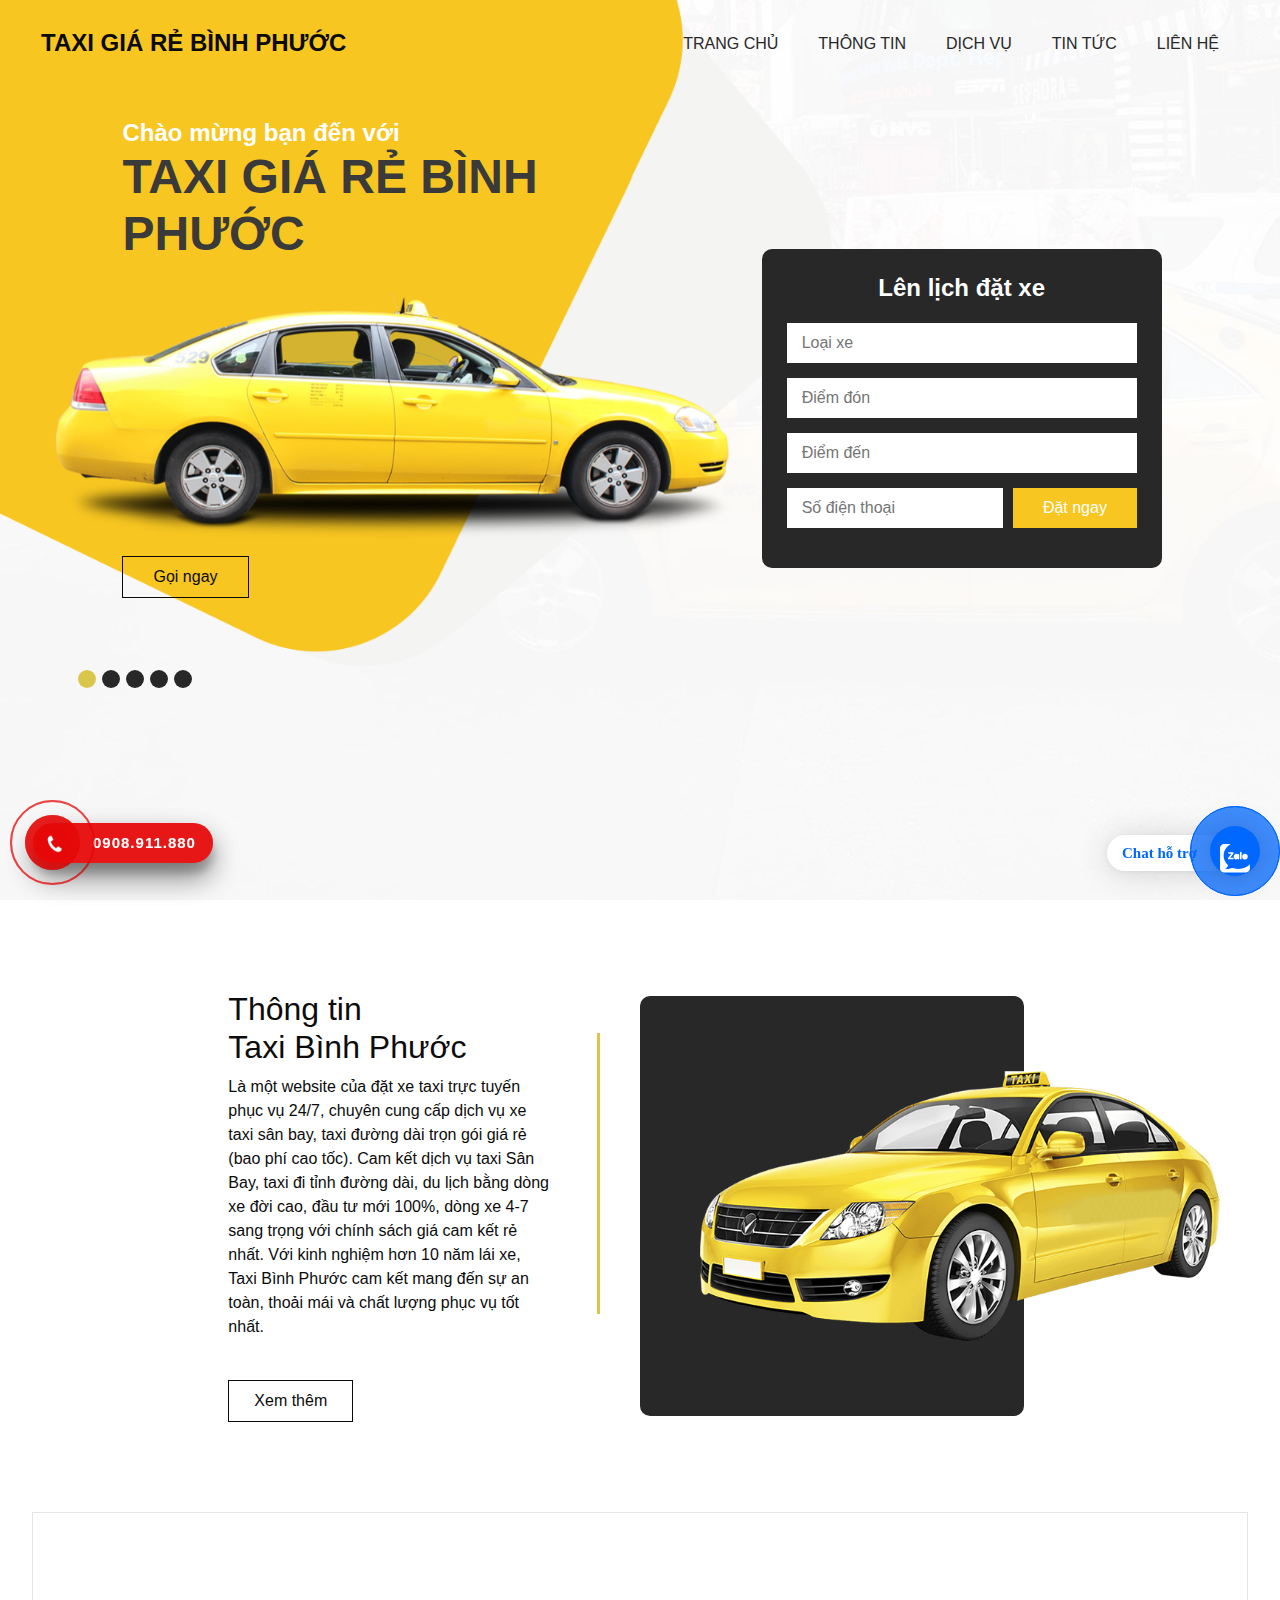
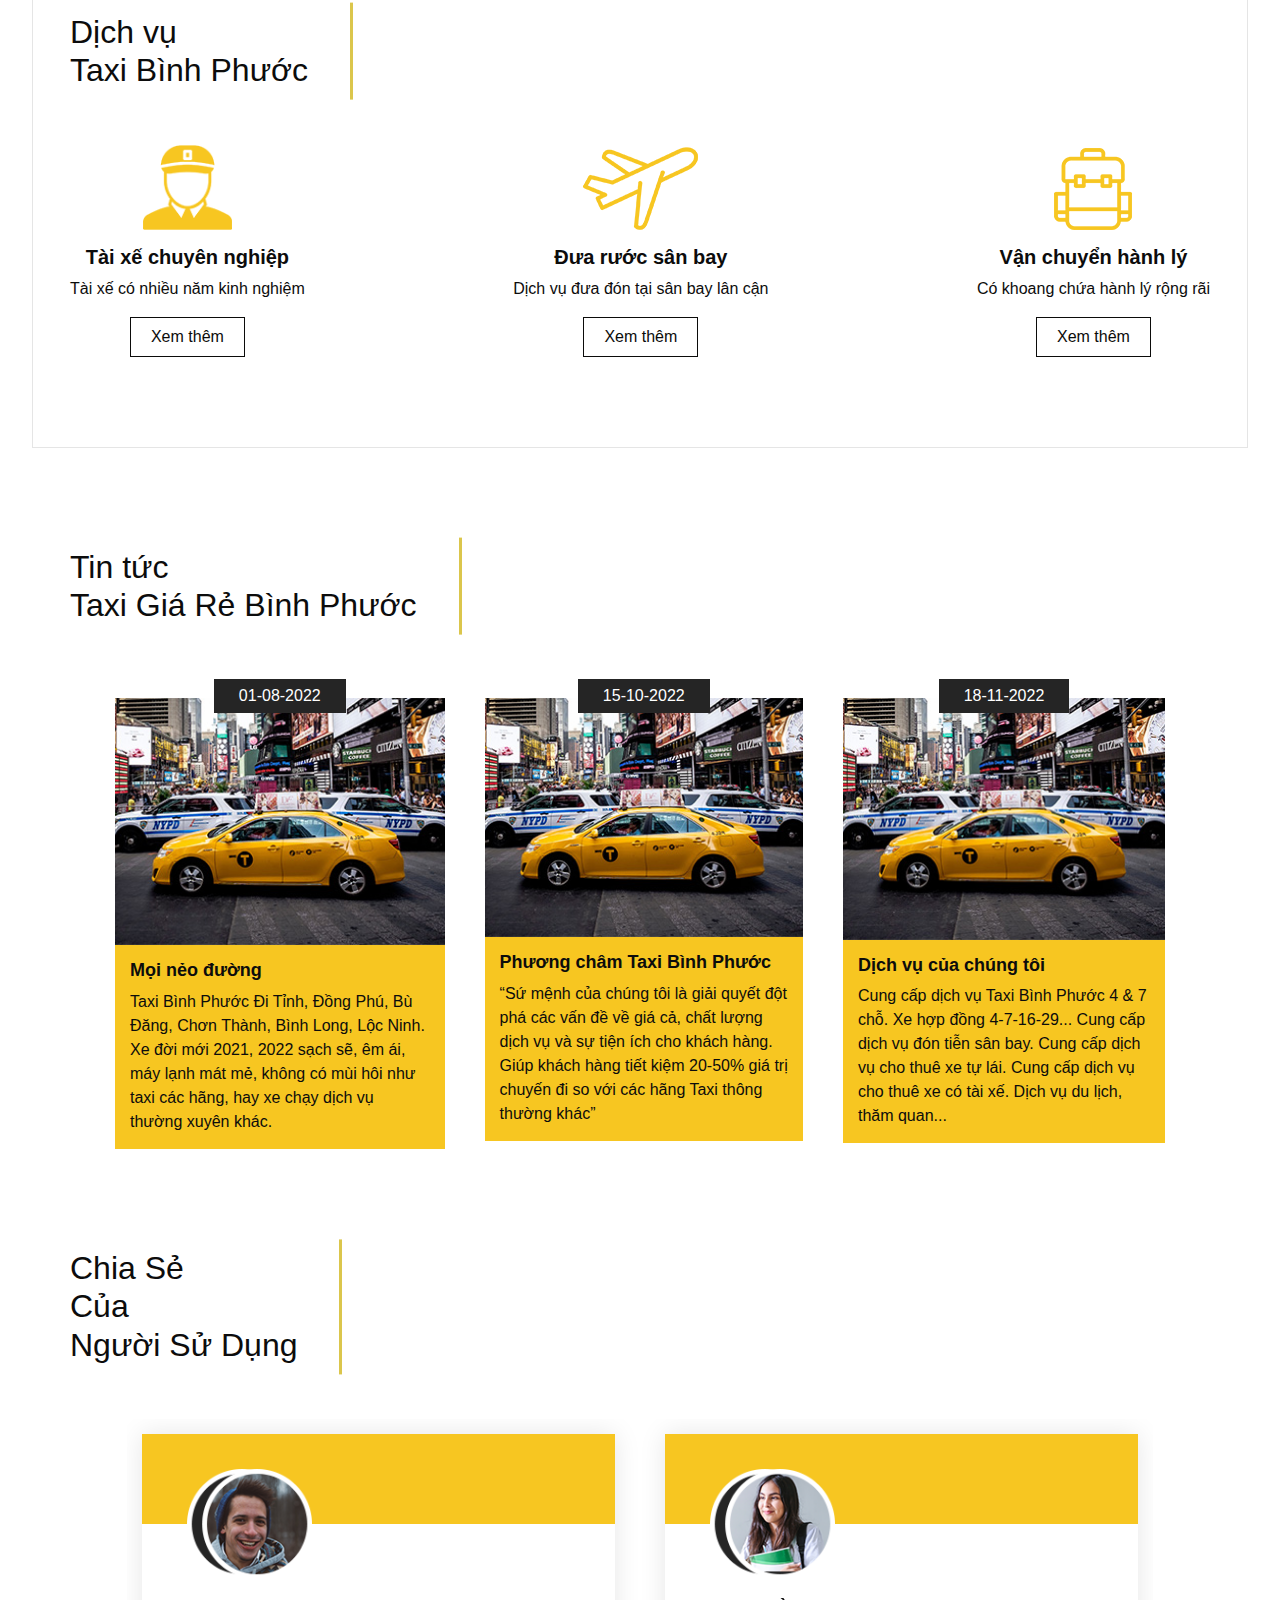
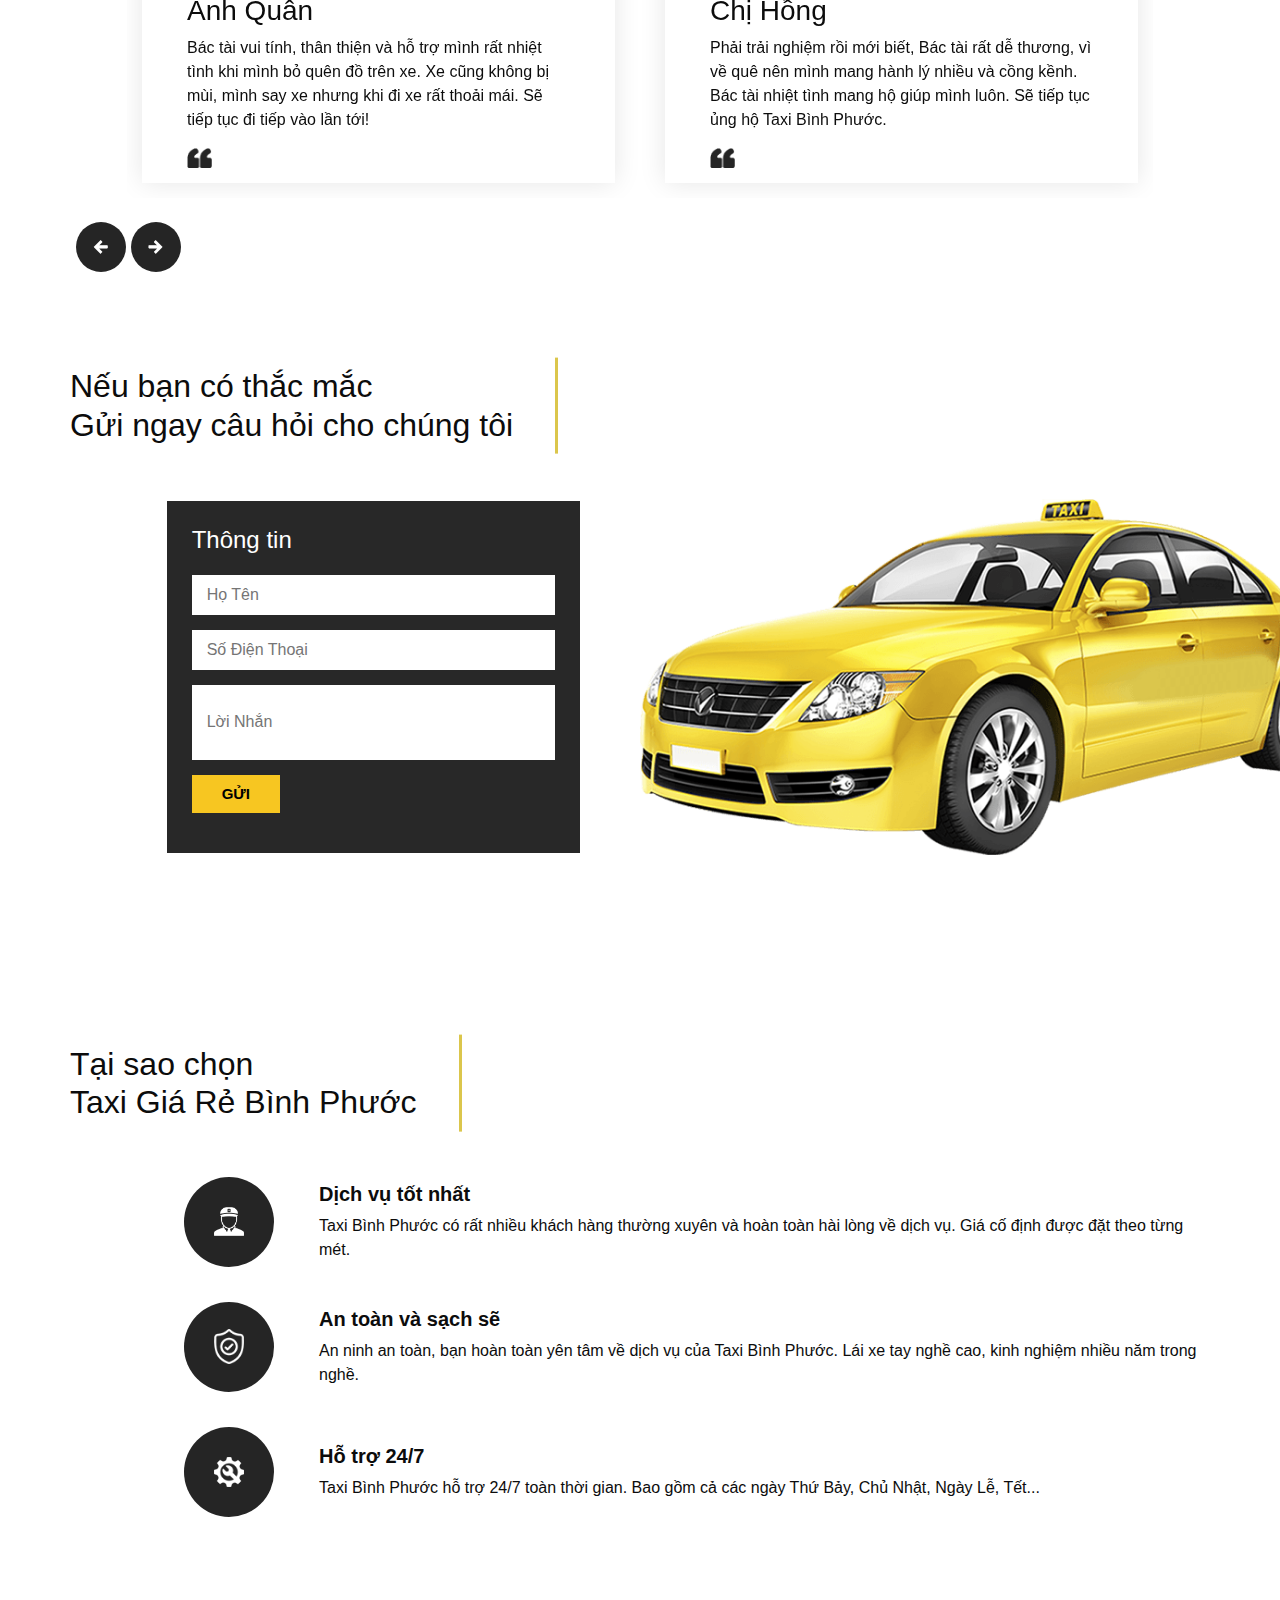
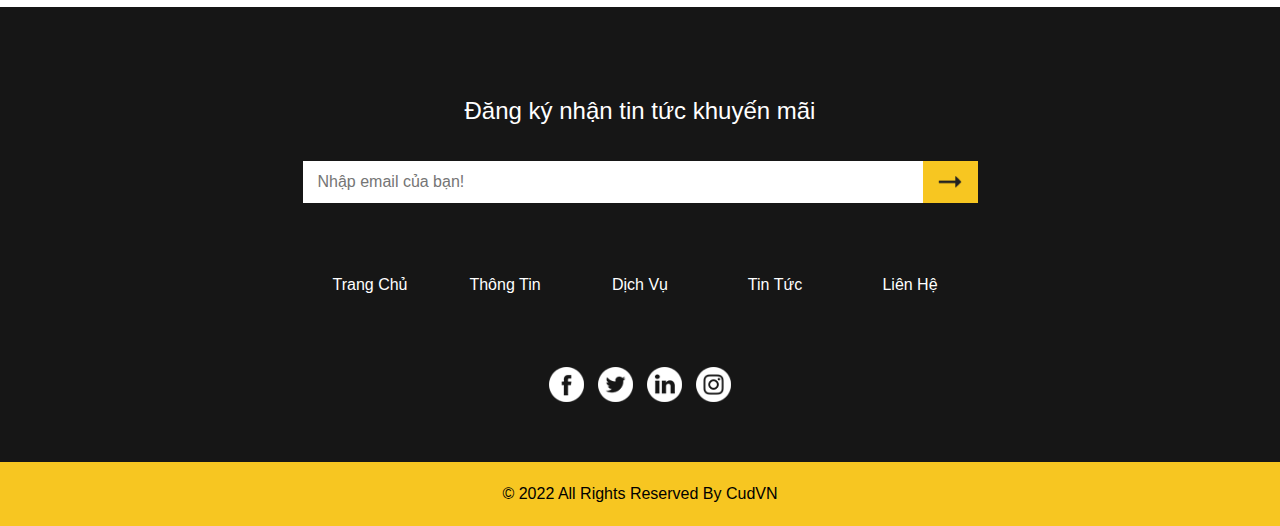
<file: index.html>
<!DOCTYPE html>
<html>
  <head>
    <!-- Basic -->
    <meta charset="utf-8" />
    <meta http-equiv="X-UA-Compatible" content="IE=edge" />
    <!-- Mobile Metas -->
    <meta
      name="viewport"
      content="width=device-width, initial-scale=1, shrink-to-fit=no"
    />
    <!-- Site Metas -->
    <meta name="keywords" content="" />
    <meta name="description" content="" />
    <meta name="author" content="" />

    <title>Taxi Giá Rẻ Bình Phước</title>

    <!-- slider stylesheet -->
    <link
      rel="stylesheet"
      type="text/css"
      href="https://cdnjs.cloudflare.com/ajax/libs/OwlCarousel2/2.3.4/assets/owl.carousel.min.css"
    />

    <!-- bootstrap core css -->
    <link rel="stylesheet" type="text/css" href="css/bootstrap.css" />

    <!-- fonts style -->
    <link
      href="https://fonts.googleapis.com/css?family=Poppins:400,700&display=swap"
      rel="stylesheet"
    />

    <!-- Custom styles for this template -->
    <link href="css/style.css" rel="stylesheet" />
    <!-- responsive style -->
    <link href="css/responsive.css" rel="stylesheet" />
  </head>

  <body>
    <div class="hero_area">
      <!-- header section strats -->
      <header class="header_section">
        <div class="container-fluid">
          <nav class="navbar navbar-expand-lg custom_nav-container">
            <a class="navbar-brand" href="index.html">
              <span> Taxi Giá Rẻ Bình Phước </span>
            </a>
            <button
              class="navbar-toggler"
              type="button"
              data-toggle="collapse"
              data-target="#navbarSupportedContent"
              aria-controls="navbarSupportedContent"
              aria-expanded="false"
              aria-label="Toggle navigation"
            >
              <span class="navbar-toggler-icon"></span>
            </button>

            <div class="collapse navbar-collapse" id="navbarSupportedContent">
              <div
                class="d-flex ml-auto flex-column flex-lg-row align-items-center"
              >
                <ul class="navbar-nav">
                  <li class="nav-item active">
                    <a class="nav-link" href="index.html"
                      >Trang Chủ <span class="sr-only">(current)</span></a
                    >
                  </li>
                  <li class="nav-item">
                    <a class="nav-link" href="about.html"> Thông Tin</a>
                  </li>
                  <li class="nav-item">
                    <a class="nav-link" href="service.html"> Dịch Vụ </a>
                  </li>
                  <li class="nav-item">
                    <a class="nav-link" href="news.html"> Tin Tức</a>
                  </li>
                  <li class="nav-item">
                    <a class="nav-link" href="contact.html">Liên Hệ</a>
                  </li>
                  <!-- <li class="nav-item">
                  <a class="nav-link" href="#">Login</a>
                </li> -->
                </ul>
              </div>
            </div>
          </nav>
        </div>
      </header>
      <!-- end header section -->
      <!-- slider section -->
      <section class="slider_section">
        <div class="container-fluid">
          <div class="row">
            <div class="col-md-7">
              <div class="box">
                <div class="detail-box">
                  <h4>Chào mừng bạn đến với</h4>
                  <h1>Taxi Giá Rẻ Bình Phước</h1>
                </div>
                <div
                  id="carouselExampleIndicators"
                  class="carousel slide"
                  data-ride="carousel"
                >
                  <ol class="carousel-indicators">
                    <li
                      data-target="#carouselExampleIndicators"
                      data-slide-to="0"
                      class="active"
                    ></li>
                    <li
                      data-target="#carouselExampleIndicators"
                      data-slide-to="1"
                    ></li>
                    <li
                      data-target="#carouselExampleIndicators"
                      data-slide-to="2"
                    ></li>
                    <li
                      data-target="#carouselExampleIndicators"
                      data-slide-to="3"
                    ></li>
                    <li
                      data-target="#carouselExampleIndicators"
                      data-slide-to="4"
                    ></li>
                  </ol>
                  <div class="carousel-inner">
                    <div class="carousel-item active">
                      <div class="img-box">
                        <img src="images/slider-img.png" alt="" />
                      </div>
                    </div>
                    <div class="carousel-item">
                      <div class="img-box">
                        <img src="images/slider-img.png" alt="" />
                      </div>
                    </div>
                    <div class="carousel-item">
                      <div class="img-box">
                        <img src="images/slider-img.png" alt="" />
                      </div>
                    </div>
                    <div class="carousel-item">
                      <div class="img-box">
                        <img src="images/slider-img.png" alt="" />
                      </div>
                    </div>
                    <div class="carousel-item">
                      <div class="img-box">
                        <img src="images/slider-img.png" alt="" />
                      </div>
                    </div>
                  </div>
                </div>

                <div class="btn-box">
                  <a href="" class="btn-1"> Gọi ngay </a>
                </div>
              </div>
            </div>
            <div class="col-lg-4 col-md-5">
              <div class="slider_form">
                <h4>Lên lịch đặt xe</h4>
                <form action="">
                  <input type="text" placeholder="Loại xe" />
                  <input type="text" placeholder="Điểm đón" />
                  <input type="text" placeholder="Điểm đến" />
                  <div class="btm_input">
                    <input type="text" placeholder="Số điện thoại" />
                    <button>Đặt ngay</button>
                  </div>
                </form>
              </div>
            </div>
          </div>
        </div>
      </section>
      <!-- end slider section -->
    </div>

    <!-- about section -->

    <section class="about_section layout_padding">
      <div class="container-fluid">
        <div class="row">
          <div class="col-lg-4 col-md-5 offset-lg-2 offset-md-1">
            <div class="detail-box">
              <h2>
                Thông tin <br />
                Taxi Bình Phước
              </h2>
              <p>
                Là một website của đặt xe taxi trực tuyến phục vụ 24/7, chuyên
                cung cấp dịch vụ xe taxi sân bay, taxi đường dài trọn gói giá rẻ
                (bao phí cao tốc). Cam kết dịch vụ taxi Sân Bay, taxi đi tỉnh
                đường dài, du lịch bằng dòng xe đời cao, đầu tư mới 100%, dòng
                xe 4-7 sang trọng với chính sách giá cam kết rẻ nhất. Với kinh
                nghiệm hơn 10 năm lái xe, Taxi Bình Phước cam kết mang đến sự an
                toàn, thoải mái và chất lượng phục vụ tốt nhất.
              </p>
              <a href=""> Xem thêm </a>
            </div>
          </div>
          <div class="col-md-6">
            <div class="img-box">
              <img src="images/about-img.png" alt="" />
            </div>
          </div>
        </div>
      </div>
    </section>

    <!-- end about section -->

    <!-- service section -->

    <section class="service_section layout_padding">
      <div class="container">
        <div class="heading_container">
          <h2>
            Dịch vụ <br />
            Taxi Bình Phước
          </h2>
        </div>
        <div class="service_container">
          <div class="box">
            <div class="img-box">
              <img src="images/delivery-man.png" alt="" />
            </div>
            <div class="detail-box">
              <h5>Tài xế chuyên nghiệp</h5>
              <p>Tài xế có nhiều năm kinh nghiệm</p>
              <a href=""> Xem thêm </a>
            </div>
          </div>
          <div class="box">
            <div class="img-box">
              <img src="images/airplane.png" alt="" />
            </div>
            <div class="detail-box">
              <h5>Đưa rước sân bay</h5>
              <p>Dịch vụ đưa đón tại sân bay lân cận</p>
              <a href=""> Xem thêm </a>
            </div>
          </div>
          <div class="box">
            <div class="img-box">
              <img src="images/backpack.png" alt="" />
            </div>
            <div class="detail-box">
              <h5>Vận chuyển hành lý</h5>
              <p>Có khoang chứa hành lý rộng rãi</p>
              <a href=""> Xem thêm </a>
            </div>
          </div>
        </div>
      </div>
    </section>

    <!-- end service section -->

    <!-- news section -->

    <section class="news_section layout_padding">
      <div class="container">
        <div class="heading_container">
          <h2>
            Tin tức <br />
            Taxi Giá Rẻ Bình Phước
          </h2>
        </div>
        <div class="news_container">
          <div class="box">
            <div class="date-box">
              <h6>01-08-2022</h6>
            </div>
            <div class="img-box">
              <img src="images/news-img.jpg" alt="" />
            </div>
            <div class="detail-box">
              <h6>Mọi nẻo đường</h6>
              <p>
                Taxi Bình Phước Đi Tỉnh, Đồng Phú, Bù Đăng, Chơn Thành, Bình
                Long, Lộc Ninh. Xe đời mới 2021, 2022 sạch sẽ, êm ái, máy lạnh
                mát mẻ, không có mùi hôi như taxi các hãng, hay xe chạy dịch vụ
                thường xuyên khác.
              </p>
            </div>
          </div>
          <div class="box">
            <div class="date-box">
              <h6>15-10-2022</h6>
            </div>
            <div class="img-box">
              <img src="images/news-img.jpg" alt="" />
            </div>
            <div class="detail-box">
              <h6>Phương châm Taxi Bình Phước</h6>
              <p>
                “Sứ mệnh của chúng tôi là giải quyết đột phá các vấn đề về giá
                cả, chất lượng dịch vụ và sự tiện ích cho khách hàng. Giúp khách
                hàng tiết kiệm 20-50% giá trị chuyến đi so với các hãng Taxi
                thông thường khác”
              </p>
            </div>
          </div>
          <div class="box">
            <div class="date-box">
              <h6>18-11-2022</h6>
            </div>
            <div class="img-box">
              <img src="images/news-img.jpg" alt="" />
            </div>
            <div class="detail-box">
              <h6>Dịch vụ của chúng tôi</h6>
              <p>
                Cung cấp dịch vụ Taxi Bình Phước 4 & 7 chỗ. Xe hợp đồng
                4-7-16-29... Cung cấp dịch vụ đón tiễn sân bay. Cung cấp dịch vụ
                cho thuê xe tự lái. Cung cấp dịch vụ cho thuê xe có tài xế. Dịch
                vụ du lịch, thăm quan...
              </p>
            </div>
          </div>
        </div>
      </div>
    </section>

    <!-- end news section -->

    <!-- client section -->

    <section class="client_section layout_padding-bottom">
      <div class="container">
        <div class="heading_container">
          <h2>
            Chia Sẻ <br />
            Của <br />
            Người Sử Dụng
          </h2>
        </div>
        <div class="client_container">
          <div class="carousel-wrap">
            <div class="owl-carousel">
              <div class="item">
                <div class="box">
                  <div class="img-box">
                    <img src="images/client-1.png" alt="" />
                  </div>
                  <div class="detail-box">
                    <h3>Anh Quân</h3>
                    <p>
                      Bác tài vui tính, thân thiện và hỗ trợ mình rất nhiệt tình
                      khi mình bỏ quên đồ trên xe. Xe cũng không bị mùi, mình
                      say xe nhưng khi đi xe rất thoải mái. Sẽ tiếp tục đi tiếp
                      vào lần tới!
                    </p>
                    <img src="images/quote.png" alt="" />
                  </div>
                </div>
              </div>
              <div class="item">
                <div class="box">
                  <div class="img-box">
                    <img src="images/client-2.png" alt="" />
                  </div>
                  <div class="detail-box">
                    <h3>Chị Hồng</h3>
                    <p>
                      Phải trải nghiệm rồi mới biết, Bác tài rất dễ thương, vì
                      về quê nên mình mang hành lý nhiều và cồng kềnh. Bác tài
                      nhiệt tình mang hộ giúp mình luôn. Sẽ tiếp tục ủng hộ Taxi
                      Bình Phước.
                    </p>
                    <img src="images/quote.png" alt="" />
                  </div>
                </div>
              </div>
            </div>
          </div>
        </div>
      </div>
    </section>

    <!-- end client section -->

    <!-- contact section -->

    <section class="contact_section layout_padding-bottom">
      <div class="container">
        <div class="heading_container">
          <h2>
            Nếu bạn có thắc mắc <br />
            Gửi ngay câu hỏi cho chúng tôi
          </h2>
        </div>
      </div>
      <div class="container-fluid">
        <div class="row">
          <div class="col-md-5 offset-md-1">
            <div class="contact_form">
              <h4>Thông tin</h4>
              <form action="">
                <input type="text" placeholder="Họ Tên" />
                <input type="text" placeholder="Số Điện Thoại" />
                <input
                  type="text"
                  placeholder="Lời Nhắn"
                  class="message_input"
                />
                <button>Gửi</button>
              </form>
            </div>
          </div>
          <div class="col-md-6 px-0">
            <div class="img-box">
              <img src="images/contact-img.png" alt="" />
            </div>
          </div>
        </div>
      </div>
    </section>
    <!-- end contact section -->

    <!-- app section -->

    <!-- <section class="app_section layout_padding2">
      <div class="container">
        <div class="row">
          <div class="col-md-6">
            <div class="detail-box">
              <h2>Tải ứng dụng</h2>
              <div class="text-box">
                <h5>Chi tiết</h5>
                <p>
                  It is a long established fact that a reader will be distracted
                  by the readable content of a page when distribution of letters
                </p>
              </div>
              <div class="text-box">
                <h5>Hoạt động</h5>
                <p>
                  It is a long established fact that a reader will be distracted
                  by the readable content of a page when distribution of letters
                </p>
              </div>
              <div class="btn-box">
                <a href="">
                  <img src="images/playstore.png" alt="" />
                </a>
                <a href="">
                  <img src="images/appstore.png" alt="" />
                </a>
              </div>
            </div>
          </div>
          <div class="col-md-6">
            <div class="img-box">
              <img src="images/mobile.png" alt="" />
            </div>
          </div>
        </div>
      </div>
    </section> -->

    <!-- end app section -->

    <!-- why section -->

    <section class="why_section layout_padding">
      <div class="container">
        <div class="heading_container">
          <h2>
            Tại sao chọn <br />
            Taxi Giá Rẻ Bình Phước
          </h2>
        </div>
        <div class="why_container">
          <div class="box">
            <div class="img-box">
              <img src="images/delivery-man-white.png" alt="" class="img-1" />
              <img src="images/delivery-man-black.png" alt="" class="img-2" />
            </div>
            <div class="detail-box">
              <h5>Dịch vụ tốt nhất</h5>
              <p>
                Taxi Bình Phước có rất nhiều khách hàng thường xuyên và hoàn
                toàn hài lòng về dịch vụ. Giá cố định được đặt theo từng mét.
              </p>
            </div>
          </div>
          <div class="box">
            <div class="img-box">
              <img src="images/shield-white.png" alt="" class="img-1" />
              <img src="images/shield-black.png" alt="" class="img-2" />
            </div>
            <div class="detail-box">
              <h5>An toàn và sạch sẽ</h5>
              <p>
                An ninh an toàn, bạn hoàn toàn yên tâm về dịch vụ của Taxi Bình
                Phước. Lái xe tay nghề cao, kinh nghiệm nhiều năm trong nghề.
              </p>
            </div>
          </div>
          <div class="box">
            <div class="img-box">
              <img
                src="images/repairing-service-white.png"
                alt=""
                class="img-1"
              />
              <img
                src="images/repairing-service-black.png"
                alt=""
                class="img-2"
              />
            </div>
            <div class="detail-box">
              <h5>Hỗ trợ 24/7</h5>
              <p>
                Taxi Bình Phước hỗ trợ 24/7 toàn thời gian. Bao gồm cả các ngày
                Thứ Bảy, Chủ Nhật, Ngày Lễ, Tết...
              </p>
            </div>
          </div>
        </div>
      </div>
    </section>

    <!-- end why section -->

    <!-- info section -->

    <section class="info_section layout_padding-top layout_padding2-bottom">
      <div class="container">
        <div class="box">
          <div class="info_form">
            <h4>Đăng ký nhận tin tức khuyến mãi</h4>
            <form action="">
              <input type="text" placeholder="Nhập email của bạn!" />
              <div class="d-flex justify-content-end">
                <button></button>
              </div>
            </form>
          </div>
          <div class="info_links">
            <ul>
              <li class=" ">
                <a class="" href="index.html"
                  >Trang Chủ <span class="sr-only">(current)</span></a
                >
              </li>
              <li class="">
                <a class="" href="about.html"> Thông Tin</a>
              </li>
              <li class="">
                <a class="" href="service.html"> Dịch Vụ </a>
              </li>
              <li class="">
                <a class="" href="news.html"> Tin Tức</a>
              </li>
              <li class="">
                <a class="" href="contact.html">Liên Hệ</a>
              </li>
              <!-- <li class="">
              <a class="" href="#">Login</a>
            </li> -->
            </ul>
          </div>
          <div class="info_social">
            <div>
              <a href="">
                <img src="images/fb.png" alt="" />
              </a>
            </div>
            <div>
              <a href="">
                <img src="images/twitter.png" alt="" />
              </a>
            </div>
            <div>
              <a href="">
                <img src="images/linkedin.png" alt="" />
              </a>
            </div>
            <div>
              <a href="">
                <img src="images/instagram.png" alt="" />
              </a>
            </div>
          </div>
        </div>
      </div>
    </section>

    <!-- end info section -->

    <!-- footer section -->
    <section class="container-fluid footer_section">
      <div class="container">
        <p>
          &copy; 2022 All Rights Reserved By
          <a href="https://fb.com/nguyenhuuduc9x">CudVN</a>
        </p>
      </div>
    </section>
    <!-- footer section -->

    <script type="text/javascript" src="js/jquery-3.4.1.min.js"></script>
    <script type="text/javascript" src="js/bootstrap.js"></script>
    <script
      type="text/javascript"
      src="https://cdnjs.cloudflare.com/ajax/libs/OwlCarousel2/2.3.4/owl.carousel.min.js"
    ></script>

    <!-- owl carousel script -->
    <script type="text/javascript">
      $(".owl-carousel").owlCarousel({
        loop: true,
        margin: 20,
        navText: [],
        autoplay: true,
        autoplayHoverPause: true,
        responsive: {
          0: {
            items: 1,
          },
          768: {
            items: 2,
          },
          1000: {
            items: 2,
          },
        },
      });
    </script>
    <!-- end owl carousel script -->
    <!-- MOBILE AND ZALO CALL -->
    <div class="hotline-phone-ring-wrap">
      <div class="hotline-phone-ring">
        <div class="hotline-phone-ring-circle"></div>
        <div class="hotline-phone-ring-circle-fill"></div>
        <div class="hotline-phone-ring-img-circle">
          <a href="tel:0908911880" class="pps-btn-img">
            <img
              src="images/icon-call-nh.png"
              alt="Gọi điện thoại"
              width="50"
            />
          </a>
        </div>
      </div>
      <div class="hotline-bar">
        <a href="tel:0908911880">
          <span class="text-hotline">0908.911.880</span>
        </a>
      </div>
    </div>
    <div class="hotline-phone-ring-wrap">
      <div class="hotline-phone-ring">
        <div class="hotline-phone-ring-circle"></div>
        <div class="hotline-phone-ring-circle-fill"></div>
        <div class="hotline-phone-ring-img-circle">
          <a href="tel:0908911880" class="pps-btn-img">
            <img
              src="images/icon-call-nh.png"
              alt="Gọi điện thoại"
              width="50"
            />
          </a>
        </div>
      </div>
      <div class="hotline-bar">
        <a href="tel:0908911880">
          <span class="text-hotline">0908.911.880</span>
        </a>
      </div>
    </div>
    <a
      href="https://chat.zalo.me/?phone=0908911880"
      id="linkzalo"
      target="_blank"
      rel="noopener noreferrer"
    >
      <div id="fcta-zalo-tracking" class="fcta-zalo-mess">
        <span id="fcta-zalo-tracking">Chat hỗ trợ</span>
      </div>
      <div class="fcta-zalo-vi-tri-nut">
        <div id="fcta-zalo-tracking" class="fcta-zalo-nen-nut">
          <div id="fcta-zalo-tracking" class="fcta-zalo-ben-trong-nut">
            <svg xmlns="http://www.w3.org/2000/svg" viewBox="0 0 460.1 436.6">
              <path
                fill="currentColor"
                class="st0"
                d="M82.6 380.9c-1.8-.8-3.1-1.7-1-3.5 1.3-1 2.7-1.9 4.1-2.8 13.1-8.5 25.4-17.8 33.5-31.5 6.8-11.4 5.7-18.1-2.8-26.5C69 269.2 48.2 212.5 58.6 145.5 64.5 107.7 81.8 75 107 46.6c15.2-17.2 33.3-31.1 53.1-42.7 1.2-.7 2.9-.9 3.1-2.7-.4-1-1.1-.7-1.7-.7-33.7 0-67.4-.7-101 .2C28.3 1.7.5 26.6.6 62.3c.2 104.3 0 208.6 0 313 0 32.4 24.7 59.5 57 60.7 27.3 1.1 54.6.2 82 .1 2 .1 4 .2 6 .2H290c36 0 72 .2 108 0 33.4 0 60.5-27 60.5-60.3v-.6-58.5c0-1.4.5-2.9-.4-4.4-1.8.1-2.5 1.6-3.5 2.6-19.4 19.5-42.3 35.2-67.4 46.3-61.5 27.1-124.1 29-187.6 7.2-5.5-2-11.5-2.2-17.2-.8-8.4 2.1-16.7 4.6-25 7.1-24.4 7.6-49.3 11-74.8 6zm72.5-168.5c1.7-2.2 2.6-3.5 3.6-4.8 13.1-16.6 26.2-33.2 39.3-49.9 3.8-4.8 7.6-9.7 10-15.5 2.8-6.6-.2-12.8-7-15.2-3-.9-6.2-1.3-9.4-1.1-17.8-.1-35.7-.1-53.5 0-2.5 0-5 .3-7.4.9-5.6 1.4-9 7.1-7.6 12.8 1 3.8 4 6.8 7.8 7.7 2.4.6 4.9.9 7.4.8 10.8.1 21.7 0 32.5.1 1.2 0 2.7-.8 3.6 1-.9 1.2-1.8 2.4-2.7 3.5-15.5 19.6-30.9 39.3-46.4 58.9-3.8 4.9-5.8 10.3-3 16.3s8.5 7.1 14.3 7.5c4.6.3 9.3.1 14 .1 16.2 0 32.3.1 48.5-.1 8.6-.1 13.2-5.3 12.3-13.3-.7-6.3-5-9.6-13-9.7-14.1-.1-28.2 0-43.3 0zm116-52.6c-12.5-10.9-26.3-11.6-39.8-3.6-16.4 9.6-22.4 25.3-20.4 43.5 1.9 17 9.3 30.9 27.1 36.6 11.1 3.6 21.4 2.3 30.5-5.1 2.4-1.9 3.1-1.5 4.8.6 3.3 4.2 9 5.8 14 3.9 5-1.5 8.3-6.1 8.3-11.3.1-20 .2-40 0-60-.1-8-7.6-13.1-15.4-11.5-4.3.9-6.7 3.8-9.1 6.9zm69.3 37.1c-.4 25 20.3 43.9 46.3 41.3 23.9-2.4 39.4-20.3 38.6-45.6-.8-25-19.4-42.1-44.9-41.3-23.9.7-40.8 19.9-40 45.6zm-8.8-19.9c0-15.7.1-31.3 0-47 0-8-5.1-13-12.7-12.9-7.4.1-12.3 5.1-12.4 12.8-.1 4.7 0 9.3 0 14v79.5c0 6.2 3.8 11.6 8.8 12.9 6.9 1.9 14-2.2 15.8-9.1.3-1.2.5-2.4.4-3.7.2-15.5.1-31 .1-46.5z"
              ></path>
            </svg>
          </div>
          <div id="fcta-zalo-tracking" class="fcta-zalo-text">Chat ngay</div>
        </div>
      </div>
    </a>

    <style>
      @keyframes zoom {
        0% {
          transform: scale(0.5);
          opacity: 0;
        }

        50% {
          opacity: 1;
        }

        to {
          opacity: 0;
          transform: scale(1);
        }
      }

      @keyframes lucidgenzalo {
        0% {
        }

        to {
          transform: rotate(-25deg);
        }

        50% {
          transform: rotate(25deg);
        }
      }

      .jscroll-to-top {
        bottom: 100px;
      }

      .fcta-zalo-ben-trong-nut svg path {
        fill: #fff;
      }

      .fcta-zalo-vi-tri-nut {
        position: fixed;
        bottom: 24px;
        right: 20px;
        z-index: 999;
      }

      .fcta-zalo-nen-nut,
      div.fcta-zalo-mess {
        box-shadow: 0 1px 6px rgba(0, 0, 0, 0.06),
          0 2px 32px rgba(0, 0, 0, 0.16);
      }

      .fcta-zalo-nen-nut {
        width: 50px;
        height: 50px;
        text-align: center;
        color: #fff;
        background: #0068ff;
        border-radius: 50%;
        position: relative;
      }

      .fcta-zalo-nen-nut::after,
      .fcta-zalo-nen-nut::before {
        content: "";
        position: absolute;
        border: 1px solid #0068ff;
        background: #0068ff80;
        z-index: -1;
        left: -20px;
        right: -20px;
        top: -20px;
        bottom: -20px;
        border-radius: 50%;
        animation: zoom 1.9s linear infinite;
      }

      .fcta-zalo-nen-nut::after {
        animation-delay: 0.4s;
      }

      .fcta-zalo-ben-trong-nut,
      .fcta-zalo-ben-trong-nut i {
        transition: all 1s;
      }

      .fcta-zalo-ben-trong-nut {
        position: absolute;
        text-align: center;
        width: 60%;
        height: 60%;
        left: 10px;
        bottom: 25px;
        line-height: 70px;
        font-size: 25px;
        opacity: 1;
      }

      .fcta-zalo-ben-trong-nut i {
        animation: lucidgenzalo 1s linear infinite;
      }

      .fcta-zalo-nen-nut:hover .fcta-zalo-ben-trong-nut,
      .fcta-zalo-text {
        opacity: 0;
      }

      .fcta-zalo-nen-nut:hover i {
        transform: scale(0.5);
        transition: all 0.5s ease-in;
      }

      .fcta-zalo-text a {
        text-decoration: none;
        color: #fff;
      }

      .fcta-zalo-text {
        position: absolute;
        top: 6px;
        text-transform: uppercase;
        font-size: 12px;
        font-weight: 700;
        transform: scaleX(-1);
        transition: all 0.5s;
        line-height: 1.5;
      }

      .fcta-zalo-nen-nut:hover .fcta-zalo-text {
        transform: scaleX(1);
        opacity: 1;
      }

      div.fcta-zalo-mess {
        position: fixed;
        bottom: 29px;
        right: 58px;
        z-index: 99;
        background: #fff;
        padding: 7px 25px 7px 15px;
        color: #0068ff;
        border-radius: 50px 0 0 50px;
        font-weight: 700;
        font-size: 15px;
      }

      .fcta-zalo-mess span {
        color: #0068ff !important;
      }

      span#fcta-zalo-tracking {
        font-family: Roboto;
        line-height: 1.5;
      }

      .fcta-zalo-text {
        font-family: Roboto;
      }
    </style>

    <script>
      if (
        /Android|webOS|iPhone|iPad|iPod|BlackBerry|IEMobile|Opera Mini/i.test(
          navigator.userAgent
        )
      ) {
        document.getElementById("linkzalo").href = "https://zalo.me/0908911880";
      }
    </script>
  </body>
</html>
</file>
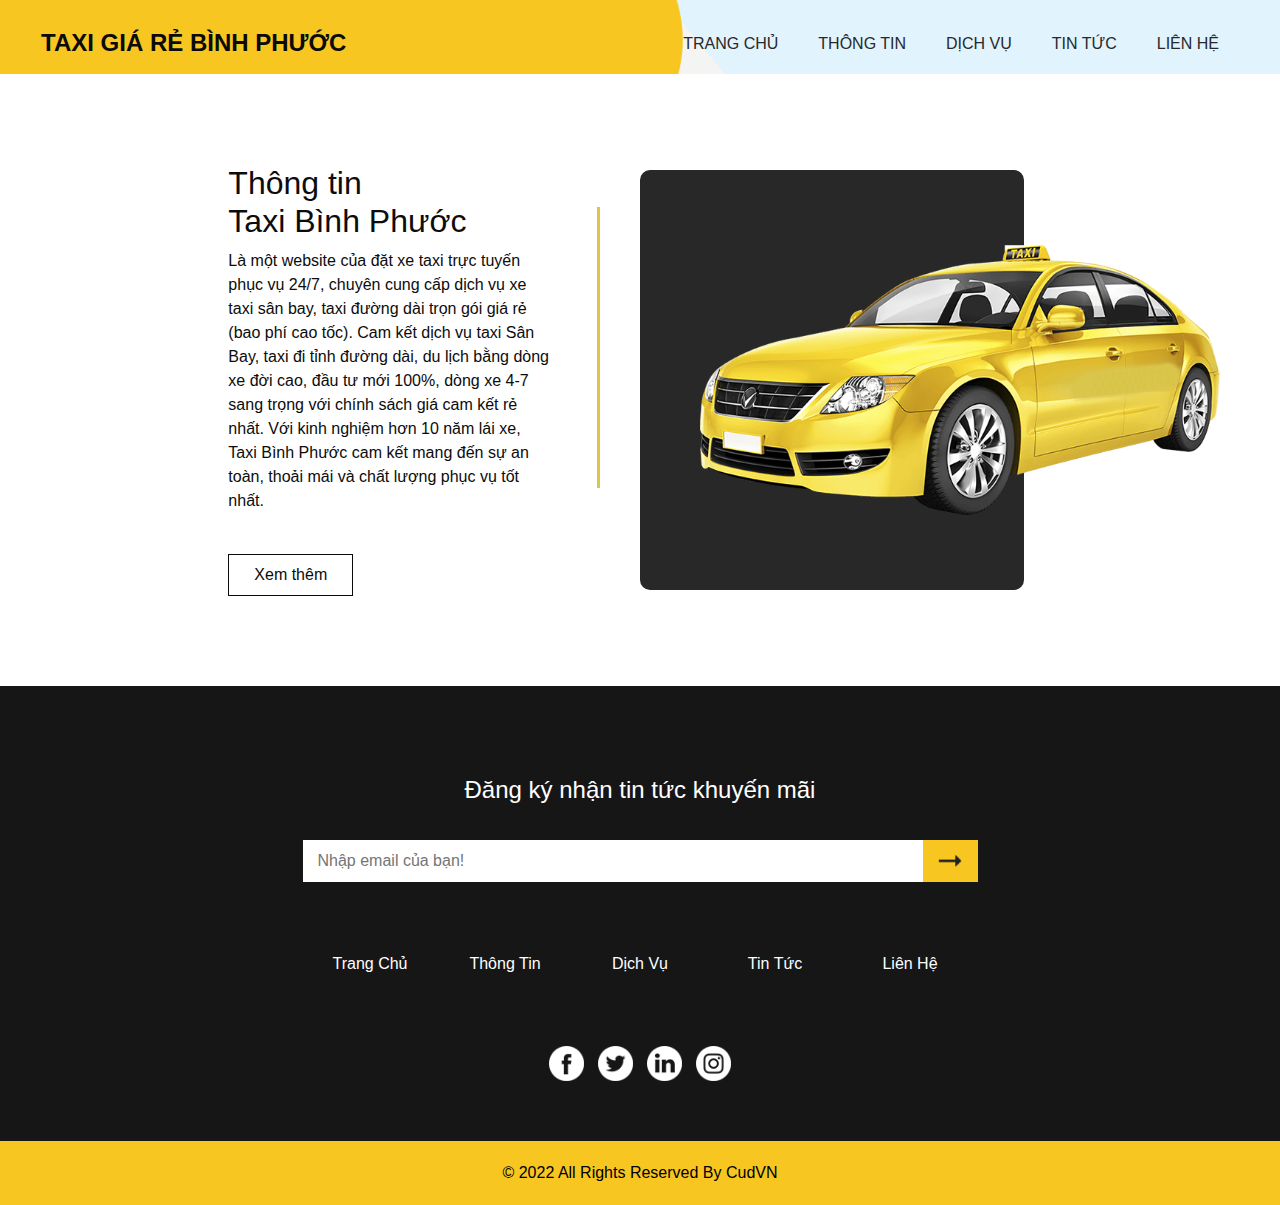
<file: about.html>
<!DOCTYPE html>
<html>

<head>
  <!-- Basic -->
  <meta charset="utf-8" />
  <meta http-equiv="X-UA-Compatible" content="IE=edge" />
  <!-- Mobile Metas -->
  <meta name="viewport" content="width=device-width, initial-scale=1, shrink-to-fit=no" />
  <!-- Site Metas -->
  <meta name="keywords" content="" />
  <meta name="description" content="" />
  <meta name="author" content="" />

  <title>Taxi Giá Rẻ Bình Phước</title>

  <!-- slider stylesheet -->
  <link rel="stylesheet" type="text/css" href="https://cdnjs.cloudflare.com/ajax/libs/OwlCarousel2/2.3.4/assets/owl.carousel.min.css" />

  <!-- bootstrap core css -->
  <link rel="stylesheet" type="text/css" href="css/bootstrap.css" />

  <!-- fonts style -->
  <link href="https://fonts.googleapis.com/css?family=Poppins:400,700&display=swap" rel="stylesheet">

  <!-- Custom styles for this template -->
  <link href="css/style.css" rel="stylesheet" />
  <!-- responsive style -->
  <link href="css/responsive.css" rel="stylesheet" />
</head>

<body class="sub_page">

  <div class="hero_area">
    <!-- header section strats -->
    <header class="header_section">
      <div class="container-fluid">
        <nav class="navbar navbar-expand-lg custom_nav-container ">
          <a class="navbar-brand" href="index.html">
            <span>
              Taxi Giá Rẻ Bình Phước
            </span>
          </a>
          </a>
          <button class="navbar-toggler" type="button" data-toggle="collapse" data-target="#navbarSupportedContent" aria-controls="navbarSupportedContent" aria-expanded="false" aria-label="Toggle navigation">
            <span class="navbar-toggler-icon"></span>
          </button>

          <div class="collapse navbar-collapse" id="navbarSupportedContent">
            <div class="d-flex ml-auto flex-column flex-lg-row align-items-center">
              <ul class="navbar-nav  ">
                <li class="nav-item ">
                  <a class="nav-link" href="index.html">Trang Chủ <span class="sr-only">(current)</span></a>
                </li>
                <li class="nav-item active">
                  <a class="nav-link" href="about.html"> Thông Tin</a>
                </li>
                <li class="nav-item">
                  <a class="nav-link" href="service.html"> Dịch Vụ </a>
                </li>
                <li class="nav-item">
                  <a class="nav-link" href="news.html"> Tin Tức</a>
                </li>
                <li class="nav-item">
                  <a class="nav-link" href="contact.html">Liên Hệ</a>
                </li>
                <!-- <li class="nav-item">
                  <a class="nav-link" href="#">Login</a>
                </li> -->
              </ul>
            </div>
          </div>
        </nav>
      </div>
    </header>
    <!-- end header section -->
  </div>

  <!-- about section -->

  <section class="about_section layout_padding">
    <div class="container-fluid">
      <div class="row">
        <div class="col-lg-4 col-md-5 offset-lg-2 offset-md-1">
          <div class="detail-box">
            <h2>
              Thông tin <br />
              Taxi Bình Phước
            </h2>
            <p>
              Là một website của đặt xe taxi trực tuyến phục vụ 24/7, chuyên
              cung cấp dịch vụ xe taxi sân bay, taxi đường dài trọn gói giá rẻ
              (bao phí cao tốc). Cam kết dịch vụ taxi Sân Bay, taxi đi tỉnh
              đường dài, du lịch bằng dòng xe đời cao, đầu tư mới 100%, dòng
              xe 4-7 sang trọng với chính sách giá cam kết rẻ nhất. Với kinh
              nghiệm hơn 10 năm lái xe, Taxi Bình Phước cam kết mang đến sự an
              toàn, thoải mái và chất lượng phục vụ tốt nhất.
            </p>
            <a href=""> Xem thêm </a>
          </div>
        </div>
        <div class="col-md-6">
          <div class="img-box">
            <img src="images/about-img.png" alt="" />
          </div>
        </div>
      </div>
    </div>
  </section>

  <!-- end about section -->

  <!-- info section -->

  <section class="info_section layout_padding-top layout_padding2-bottom">
    <div class="container">
      <div class="box">
        <div class="info_form">
          <h4>Đăng ký nhận tin tức khuyến mãi</h4>
          <form action="">
            <input type="text" placeholder="Nhập email của bạn!" />
            <div class="d-flex justify-content-end">
              <button></button>
            </div>
          </form>
        </div>
        <div class="info_links">
          <ul>
            <li class=" ">
              <a class="" href="index.html"
                >Trang Chủ <span class="sr-only">(current)</span></a
              >
            </li>
            <li class="">
              <a class="" href="about.html"> Thông Tin</a>
            </li>
            <li class="">
              <a class="" href="service.html"> Dịch Vụ </a>
            </li>
            <li class="">
              <a class="" href="news.html"> Tin Tức</a>
            </li>
            <li class="">
              <a class="" href="contact.html">Liên Hệ</a>
            </li>
            <!-- <li class="">
            <a class="" href="#">Login</a>
          </li> -->
          </ul>
        </div>
        <div class="info_social">
          <div>
            <a href="">
              <img src="images/fb.png" alt="" />
            </a>
          </div>
          <div>
            <a href="">
              <img src="images/twitter.png" alt="" />
            </a>
          </div>
          <div>
            <a href="">
              <img src="images/linkedin.png" alt="" />
            </a>
          </div>
          <div>
            <a href="">
              <img src="images/instagram.png" alt="" />
            </a>
          </div>
        </div>
      </div>
    </div>
  </section>

  <!-- end info section -->

  <!-- footer section -->
  <section class="container-fluid footer_section">
    <div class="container">
      <p>
        &copy; 2022 All Rights Reserved By
        <a href="https://fb.com/nguyenhuuduc9x">CudVN</a>
      </p>
    </div>
  </section>
  <!-- footer section -->

  <script type="text/javascript" src="js/jquery-3.4.1.min.js"></script>
  <script type="text/javascript" src="js/bootstrap.js"></script>
  <script type="text/javascript" src="https://cdnjs.cloudflare.com/ajax/libs/OwlCarousel2/2.3.4/owl.carousel.min.js">
  </script>


  <!-- owl carousel script -->
  <script type="text/javascript">
    $(".owl-carousel").owlCarousel({
      loop: true,
      margin: 20,
      navText: [],
      autoplay: true,
      autoplayHoverPause: true,
      responsive: {
        0: {
          items: 1
        },
        768: {
          items: 2
        },
        1000: {
          items: 2
        }
      }
    });
  </script>
  <!-- end owl carousel script -->

</body>

</html>
</file>
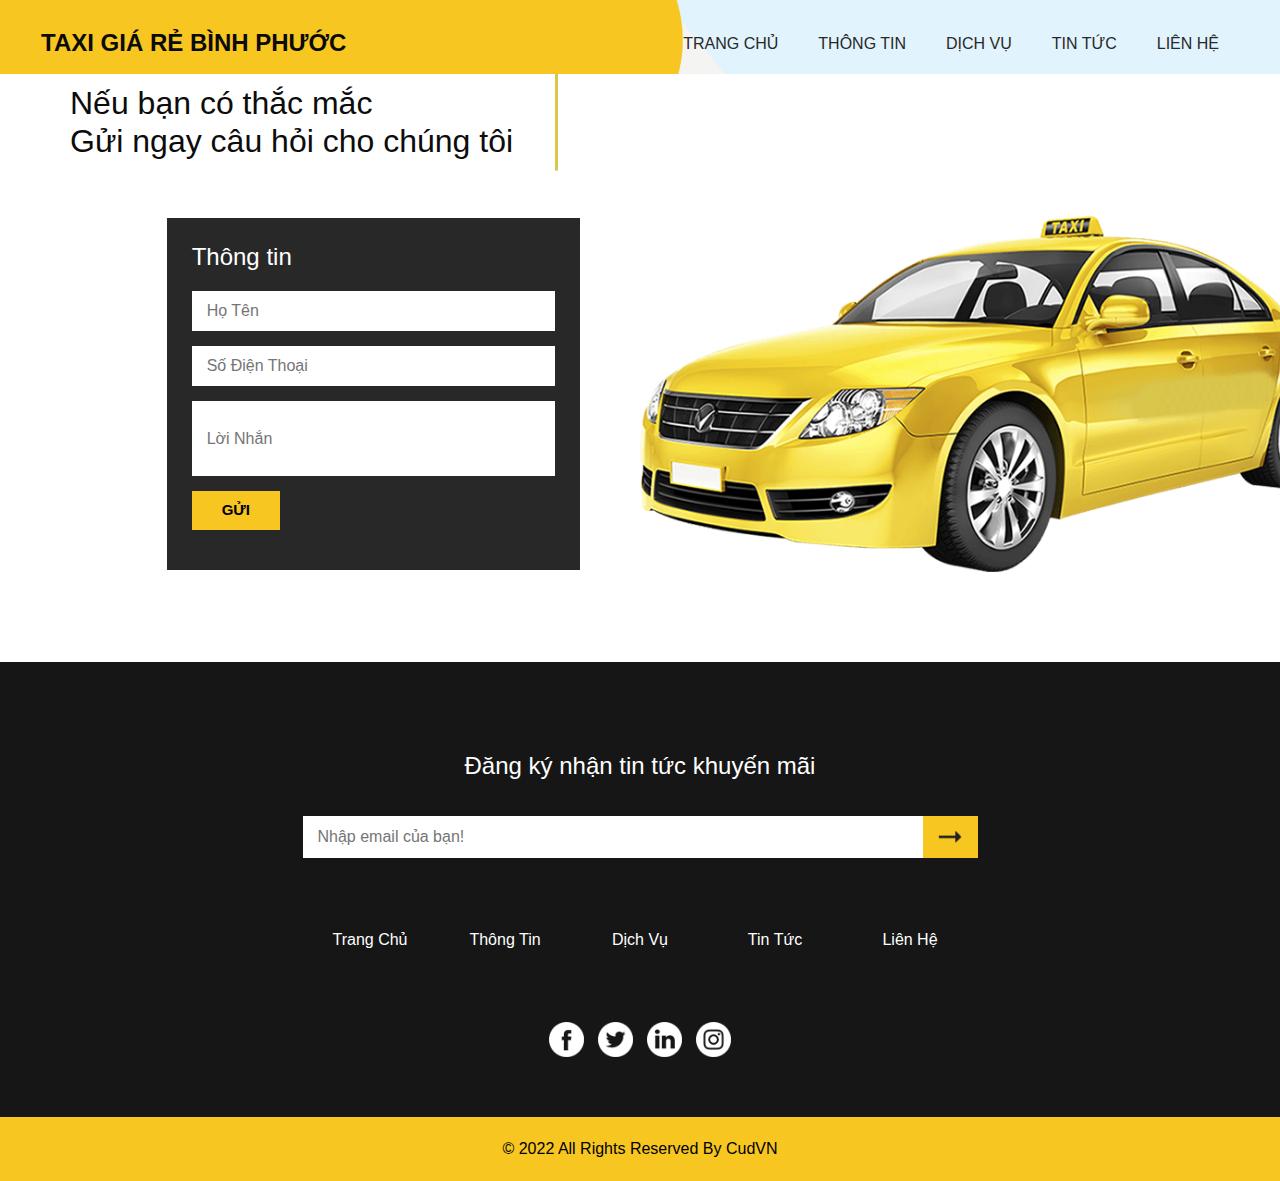
<file: contact.html>
<!DOCTYPE html>
<html>

<head>
  <!-- Basic -->
  <meta charset="utf-8" />
  <meta http-equiv="X-UA-Compatible" content="IE=edge" />
  <!-- Mobile Metas -->
  <meta name="viewport" content="width=device-width, initial-scale=1, shrink-to-fit=no" />
  <!-- Site Metas -->
  <meta name="keywords" content="" />
  <meta name="description" content="" />
  <meta name="author" content="" />

  <title>Taxi Giá Rẻ Bình Phước</title>


  <!-- slider stylesheet -->
  <link rel="stylesheet" type="text/css" href="https://cdnjs.cloudflare.com/ajax/libs/OwlCarousel2/2.3.4/assets/owl.carousel.min.css" />

  <!-- bootstrap core css -->
  <link rel="stylesheet" type="text/css" href="css/bootstrap.css" />

  <!-- fonts style -->
  <link href="https://fonts.googleapis.com/css?family=Poppins:400,700&display=swap" rel="stylesheet">

  <!-- Custom styles for this template -->
  <link href="css/style.css" rel="stylesheet" />
  <!-- responsive style -->
  <link href="css/responsive.css" rel="stylesheet" />
</head>

<body class="sub_page">

  <div class="hero_area">
    <!-- header section strats -->
    <header class="header_section">
      <div class="container-fluid">
        <nav class="navbar navbar-expand-lg custom_nav-container ">
          <a class="navbar-brand" href="index.html">
            <span>
              Taxi Giá Rẻ Bình Phước
            </span>
          </a>
          </a>
          <button class="navbar-toggler" type="button" data-toggle="collapse" data-target="#navbarSupportedContent" aria-controls="navbarSupportedContent" aria-expanded="false" aria-label="Toggle navigation">
            <span class="navbar-toggler-icon"></span>
          </button>

          <div class="collapse navbar-collapse" id="navbarSupportedContent">
            <div class="d-flex ml-auto flex-column flex-lg-row align-items-center">
              <ul class="navbar-nav  ">
                <li class="nav-item ">
                  <a class="nav-link" href="index.html">Trang Chủ <span class="sr-only">(current)</span></a>
                </li>
                <li class="nav-item">
                  <a class="nav-link" href="about.html"> Thông Tin</a>
                </li>
                <li class="nav-item">
                  <a class="nav-link" href="service.html"> Dịch Vụ </a>
                </li>
                <li class="nav-item">
                  <a class="nav-link" href="news.html"> Tin Tức</a>
                </li>
                <li class="nav-item active">
                  <a class="nav-link" href="contact.html">Liên Hệ</a>
                </li>
                <!-- <li class="nav-item">
                  <a class="nav-link" href="#">Login</a>
                </li> -->
              </ul>
            </div>
          </div>
        </nav>
      </div>
    </header>
    <!-- end header section -->
  </div>

  <!-- contact section -->

  <section class="contact_section layout_padding-bottom">
    <div class="container">
      <div class="heading_container">
        <h2>
          Nếu bạn có thắc mắc <br />
          Gửi ngay câu hỏi cho chúng tôi
        </h2>
      </div>
    </div>
    <div class="container-fluid">
      <div class="row">
        <div class="col-md-5 offset-md-1">
          <div class="contact_form">
            <h4>Thông tin</h4>
            <form action="">
              <input type="text" placeholder="Họ Tên" />
              <input type="text" placeholder="Số Điện Thoại" />
              <input
                type="text"
                placeholder="Lời Nhắn"
                class="message_input"
              />
              <button>Gửi</button>
            </form>
          </div>
        </div>
        <div class="col-md-6 px-0">
          <div class="img-box">
            <img src="images/contact-img.png" alt="" />
          </div>
        </div>
      </div>
    </div>
  </section>
  <!-- end contact section -->

  <!-- info section -->

  <section class="info_section layout_padding-top layout_padding2-bottom">
    <div class="container">
      <div class="box">
        <div class="info_form">
          <h4>Đăng ký nhận tin tức khuyến mãi</h4>
          <form action="">
            <input type="text" placeholder="Nhập email của bạn!" />
            <div class="d-flex justify-content-end">
              <button></button>
            </div>
          </form>
        </div>
        <div class="info_links">
          <ul>
            <li class=" ">
              <a class="" href="index.html"
                >Trang Chủ <span class="sr-only">(current)</span></a
              >
            </li>
            <li class="">
              <a class="" href="about.html"> Thông Tin</a>
            </li>
            <li class="">
              <a class="" href="service.html"> Dịch Vụ </a>
            </li>
            <li class="">
              <a class="" href="news.html"> Tin Tức</a>
            </li>
            <li class="">
              <a class="" href="contact.html">Liên Hệ</a>
            </li>
            <!-- <li class="">
            <a class="" href="#">Login</a>
          </li> -->
          </ul>
        </div>
        <div class="info_social">
          <div>
            <a href="">
              <img src="images/fb.png" alt="" />
            </a>
          </div>
          <div>
            <a href="">
              <img src="images/twitter.png" alt="" />
            </a>
          </div>
          <div>
            <a href="">
              <img src="images/linkedin.png" alt="" />
            </a>
          </div>
          <div>
            <a href="">
              <img src="images/instagram.png" alt="" />
            </a>
          </div>
        </div>
      </div>
    </div>
  </section>

  <!-- end info section -->

  <!-- footer section -->
  <section class="container-fluid footer_section">
    <div class="container">
      <p>
        &copy; 2022 All Rights Reserved By
        <a href="https://fb.com/nguyenhuuduc9x">CudVN</a>
      </p>
    </div>
  </section>
  <!-- footer section -->

  <script type="text/javascript" src="js/jquery-3.4.1.min.js"></script>
  <script type="text/javascript" src="js/bootstrap.js"></script>
  <script type="text/javascript" src="https://cdnjs.cloudflare.com/ajax/libs/OwlCarousel2/2.3.4/owl.carousel.min.js">
  </script>


  <!-- owl carousel script -->
  <script type="text/javascript">
    $(".owl-carousel").owlCarousel({
      loop: true,
      margin: 20,
      navText: [],
      autoplay: true,
      autoplayHoverPause: true,
      responsive: {
        0: {
          items: 1
        },
        768: {
          items: 2
        },
        1000: {
          items: 2
        }
      }
    });
  </script>
  <!-- end owl carousel script -->

</body>

</html>
</file>
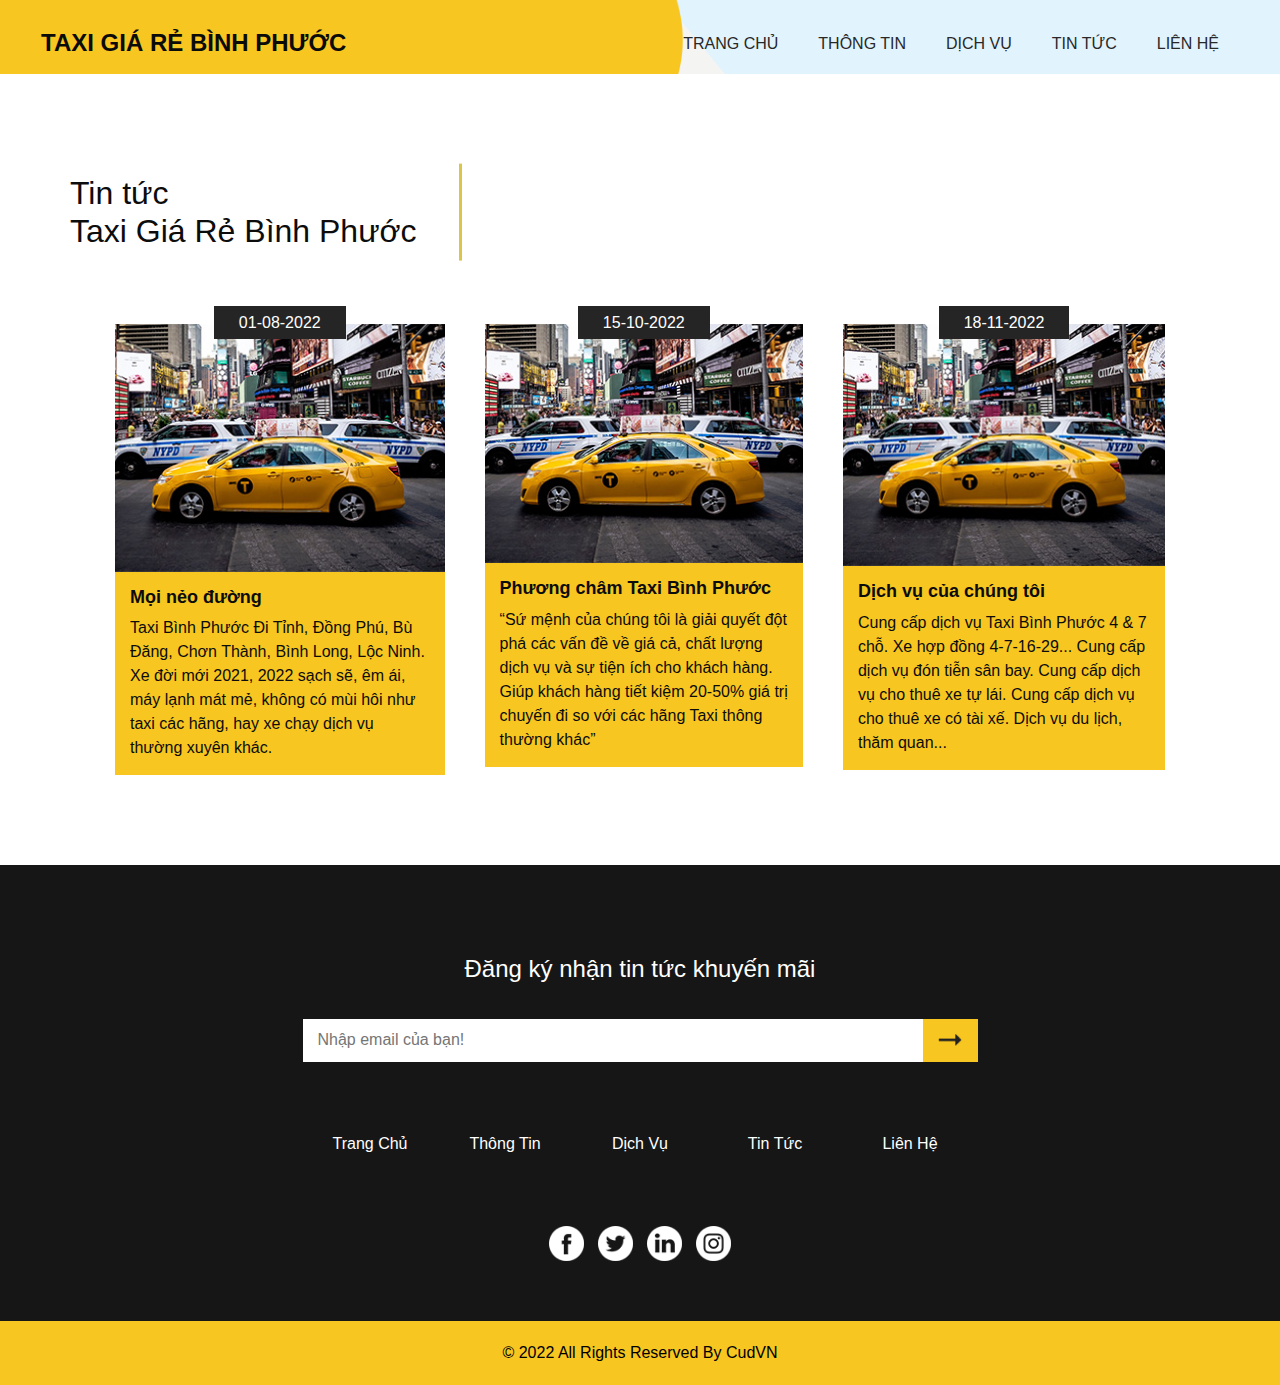
<file: news.html>
<!DOCTYPE html>
<html>

<head>
  <!-- Basic -->
  <meta charset="utf-8" />
  <meta http-equiv="X-UA-Compatible" content="IE=edge" />
  <!-- Mobile Metas -->
  <meta name="viewport" content="width=device-width, initial-scale=1, shrink-to-fit=no" />
  <!-- Site Metas -->
  <meta name="keywords" content="" />
  <meta name="description" content="" />
  <meta name="author" content="" />

  <title>Taxi Giá Rẻ Bình Phước</title>


  <!-- slider stylesheet -->
  <link rel="stylesheet" type="text/css" href="https://cdnjs.cloudflare.com/ajax/libs/OwlCarousel2/2.3.4/assets/owl.carousel.min.css" />

  <!-- bootstrap core css -->
  <link rel="stylesheet" type="text/css" href="css/bootstrap.css" />

  <!-- fonts style -->
  <link href="https://fonts.googleapis.com/css?family=Poppins:400,700&display=swap" rel="stylesheet">

  <!-- Custom styles for this template -->
  <link href="css/style.css" rel="stylesheet" />
  <!-- responsive style -->
  <link href="css/responsive.css" rel="stylesheet" />
</head>

<body class="sub_page">

  <div class="hero_area">
    <!-- header section strats -->
    <header class="header_section">
      <div class="container-fluid">
        <nav class="navbar navbar-expand-lg custom_nav-container ">
          <a class="navbar-brand" href="index.html">
            <span>
              Taxi Giá Rẻ Bình Phước
            </span>
          </a>
          </a>
          <button class="navbar-toggler" type="button" data-toggle="collapse" data-target="#navbarSupportedContent" aria-controls="navbarSupportedContent" aria-expanded="false" aria-label="Toggle navigation">
            <span class="navbar-toggler-icon"></span>
          </button>

          <div class="collapse navbar-collapse" id="navbarSupportedContent">
            <div class="d-flex ml-auto flex-column flex-lg-row align-items-center">
              <ul class="navbar-nav  ">
                <li class="nav-item ">
                  <a class="nav-link" href="index.html">Trang Chủ <span class="sr-only">(current)</span></a>
                </li>
                <li class="nav-item">
                  <a class="nav-link" href="about.html"> Thông Tin</a>
                </li>
                <li class="nav-item">
                  <a class="nav-link" href="service.html"> Dịch Vụ </a>
                </li>
                <li class="nav-item active">
                  <a class="nav-link" href="news.html"> Tin Tức</a>
                </li>
                <li class="nav-item">
                  <a class="nav-link" href="contact.html">Liên Hệ</a>
                </li>
                <!-- <li class="nav-item">
                  <a class="nav-link" href="#">Login</a>
                </li> -->
              </ul>
            </div>
          </div>
        </nav>
      </div>
    </header>
    <!-- end header section -->
  </div>


  <!-- news section -->

  <section class="news_section layout_padding">
    <div class="container">
      <div class="heading_container">
        <h2>
          Tin tức <br />
          Taxi Giá Rẻ Bình Phước
        </h2>
      </div>
      <div class="news_container">
        <div class="box">
          <div class="date-box">
            <h6>01-08-2022</h6>
          </div>
          <div class="img-box">
            <img src="images/news-img.jpg" alt="" />
          </div>
          <div class="detail-box">
            <h6>Mọi nẻo đường</h6>
            <p>
              Taxi Bình Phước Đi Tỉnh, Đồng Phú, Bù Đăng, Chơn Thành, Bình
              Long, Lộc Ninh. Xe đời mới 2021, 2022 sạch sẽ, êm ái, máy lạnh
              mát mẻ, không có mùi hôi như taxi các hãng, hay xe chạy dịch vụ
              thường xuyên khác.
            </p>
          </div>
        </div>
        <div class="box">
          <div class="date-box">
            <h6>15-10-2022</h6>
          </div>
          <div class="img-box">
            <img src="images/news-img.jpg" alt="" />
          </div>
          <div class="detail-box">
            <h6>Phương châm Taxi Bình Phước</h6>
            <p>
              “Sứ mệnh của chúng tôi là giải quyết đột phá các vấn đề về giá
              cả, chất lượng dịch vụ và sự tiện ích cho khách hàng. Giúp khách
              hàng tiết kiệm 20-50% giá trị chuyến đi so với các hãng Taxi
              thông thường khác”
            </p>
          </div>
        </div>
        <div class="box">
          <div class="date-box">
            <h6>18-11-2022</h6>
          </div>
          <div class="img-box">
            <img src="images/news-img.jpg" alt="" />
          </div>
          <div class="detail-box">
            <h6>Dịch vụ của chúng tôi</h6>
            <p>
              Cung cấp dịch vụ Taxi Bình Phước 4 & 7 chỗ. Xe hợp đồng
              4-7-16-29... Cung cấp dịch vụ đón tiễn sân bay. Cung cấp dịch vụ
              cho thuê xe tự lái. Cung cấp dịch vụ cho thuê xe có tài xế. Dịch
              vụ du lịch, thăm quan...
            </p>
          </div>
        </div>
      </div>
    </div>
  </section>

  <!-- end news section -->


  <!-- info section -->

  <section class="info_section layout_padding-top layout_padding2-bottom">
    <div class="container">
      <div class="box">
        <div class="info_form">
          <h4>Đăng ký nhận tin tức khuyến mãi</h4>
          <form action="">
            <input type="text" placeholder="Nhập email của bạn!" />
            <div class="d-flex justify-content-end">
              <button></button>
            </div>
          </form>
        </div>
        <div class="info_links">
          <ul>
            <li class=" ">
              <a class="" href="index.html"
                >Trang Chủ <span class="sr-only">(current)</span></a
              >
            </li>
            <li class="">
              <a class="" href="about.html"> Thông Tin</a>
            </li>
            <li class="">
              <a class="" href="service.html"> Dịch Vụ </a>
            </li>
            <li class="">
              <a class="" href="news.html"> Tin Tức</a>
            </li>
            <li class="">
              <a class="" href="contact.html">Liên Hệ</a>
            </li>
            <!-- <li class="">
            <a class="" href="#">Login</a>
          </li> -->
          </ul>
        </div>
        <div class="info_social">
          <div>
            <a href="">
              <img src="images/fb.png" alt="" />
            </a>
          </div>
          <div>
            <a href="">
              <img src="images/twitter.png" alt="" />
            </a>
          </div>
          <div>
            <a href="">
              <img src="images/linkedin.png" alt="" />
            </a>
          </div>
          <div>
            <a href="">
              <img src="images/instagram.png" alt="" />
            </a>
          </div>
        </div>
      </div>
    </div>
  </section>

  <!-- end info section -->

  <!-- footer section -->
  <section class="container-fluid footer_section">
    <div class="container">
      <p>
        &copy; 2022 All Rights Reserved By
        <a href="https://fb.com/nguyenhuuduc9x">CudVN</a>
      </p>
    </div>
  </section>
  <!-- footer section -->

  <script type="text/javascript" src="js/jquery-3.4.1.min.js"></script>
  <script type="text/javascript" src="js/bootstrap.js"></script>
  <script type="text/javascript" src="https://cdnjs.cloudflare.com/ajax/libs/OwlCarousel2/2.3.4/owl.carousel.min.js">
  </script>


  <!-- owl carousel script -->
  <script type="text/javascript">
    $(".owl-carousel").owlCarousel({
      loop: true,
      margin: 20,
      navText: [],
      autoplay: true,
      autoplayHoverPause: true,
      responsive: {
        0: {
          items: 1
        },
        768: {
          items: 2
        },
        1000: {
          items: 2
        }
      }
    });
  </script>
  <!-- end owl carousel script -->

</body>

</html>
</file>
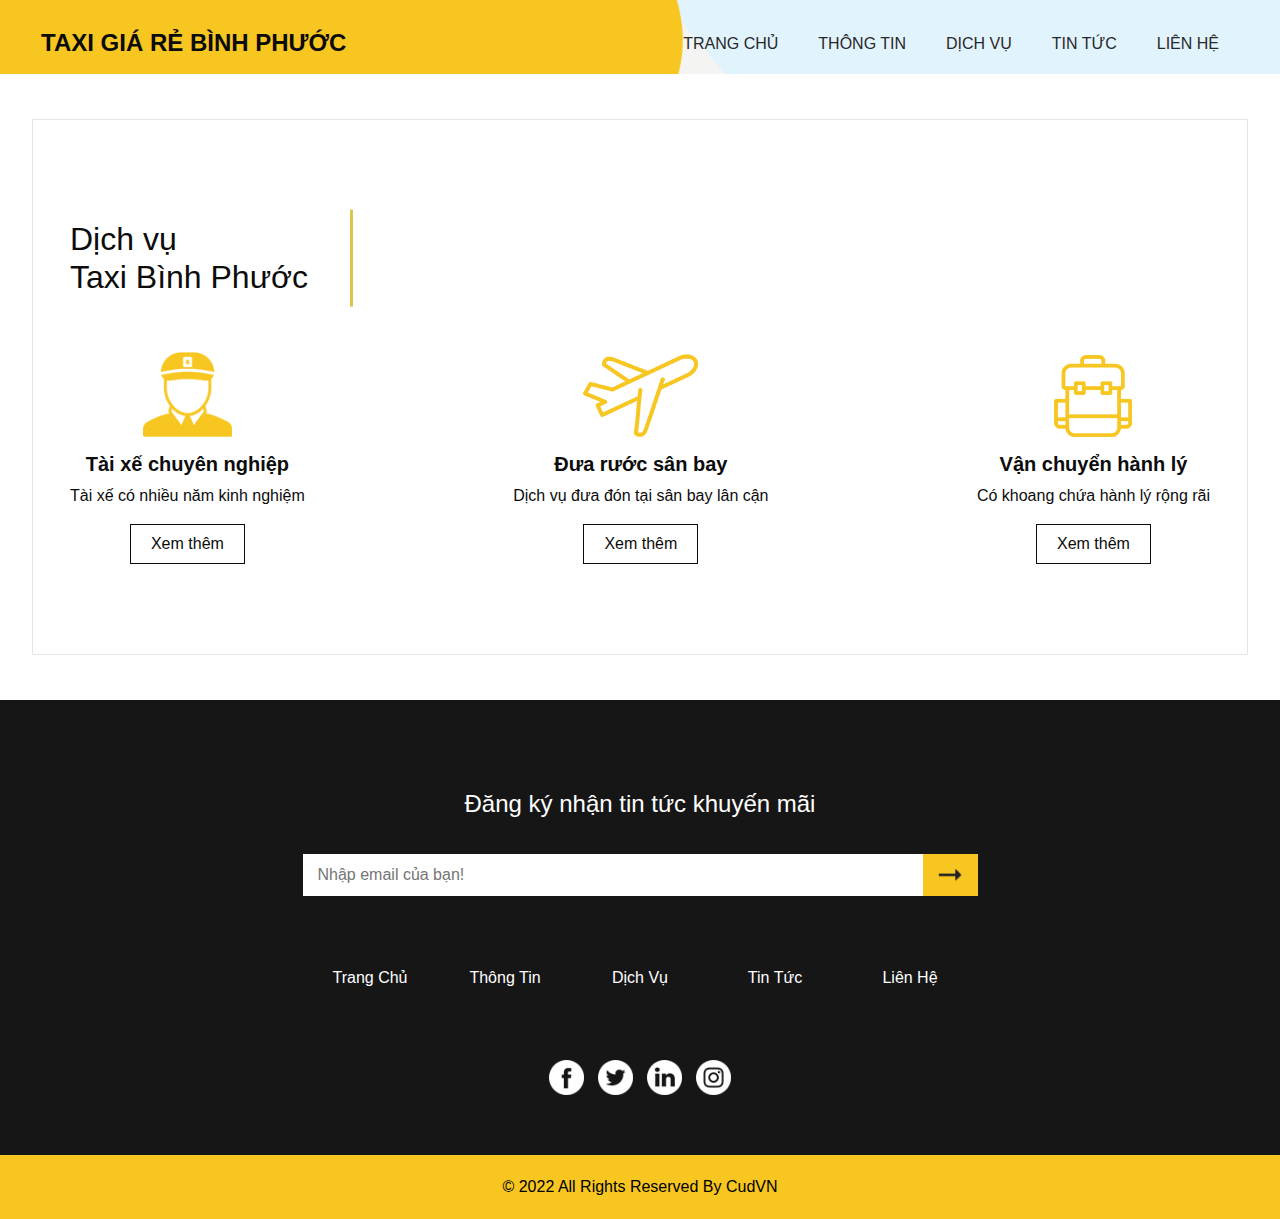
<file: service.html>
<!DOCTYPE html>
<html>

<head>
  <!-- Basic -->
  <meta charset="utf-8" />
  <meta http-equiv="X-UA-Compatible" content="IE=edge" />
  <!-- Mobile Metas -->
  <meta name="viewport" content="width=device-width, initial-scale=1, shrink-to-fit=no" />
  <!-- Site Metas -->
  <meta name="keywords" content="" />
  <meta name="description" content="" />
  <meta name="author" content="" />

  <title>Taxi Giá Rẻ Bình Phước</title>


  <!-- slider stylesheet -->
  <link rel="stylesheet" type="text/css" href="https://cdnjs.cloudflare.com/ajax/libs/OwlCarousel2/2.3.4/assets/owl.carousel.min.css" />

  <!-- bootstrap core css -->
  <link rel="stylesheet" type="text/css" href="css/bootstrap.css" />

  <!-- fonts style -->
  <link href="https://fonts.googleapis.com/css?family=Poppins:400,700&display=swap" rel="stylesheet">

  <!-- Custom styles for this template -->
  <link href="css/style.css" rel="stylesheet" />
  <!-- responsive style -->
  <link href="css/responsive.css" rel="stylesheet" />
</head>

<body class="sub_page">

  <div class="hero_area">
    <!-- header section strats -->
    <header class="header_section">
      <div class="container-fluid">
        <nav class="navbar navbar-expand-lg custom_nav-container ">
          <a class="navbar-brand" href="index.html">
            <span>
              Taxi Giá Rẻ Bình Phước
            </span>
          </a>
          </a>
          <button class="navbar-toggler" type="button" data-toggle="collapse" data-target="#navbarSupportedContent" aria-controls="navbarSupportedContent" aria-expanded="false" aria-label="Toggle navigation">
            <span class="navbar-toggler-icon"></span>
          </button>

          <div class="collapse navbar-collapse" id="navbarSupportedContent">
            <div class="d-flex ml-auto flex-column flex-lg-row align-items-center">
              <ul class="navbar-nav  ">
                <li class="nav-item ">
                  <a class="nav-link" href="index.html">Trang Chủ <span class="sr-only">(current)</span></a>
                </li>
                <li class="nav-item">
                  <a class="nav-link" href="about.html"> Thông Tin</a>
                </li>
                <li class="nav-item active">
                  <a class="nav-link" href="service.html"> Dịch Vụ </a>
                </li>
                <li class="nav-item">
                  <a class="nav-link" href="news.html"> Tin Tức</a>
                </li>
                <li class="nav-item">
                  <a class="nav-link" href="contact.html">Liên Hệ</a>
                </li>
                <!-- <li class="nav-item">
                  <a class="nav-link" href="#">Đăng nhập</a>
                </li> -->
              </ul>
            </div>
          </div>
        </nav>
      </div>
    </header>
    <!-- end header section -->
  </div>

  <!-- service section -->

  <section class="service_section layout_padding">
    <div class="container">
      <div class="heading_container">
        <h2>
          Dịch vụ <br />
          Taxi Bình Phước
        </h2>
      </div>
      <div class="service_container">
        <div class="box">
          <div class="img-box">
            <img src="images/delivery-man.png" alt="" />
          </div>
          <div class="detail-box">
            <h5>Tài xế chuyên nghiệp</h5>
            <p>Tài xế có nhiều năm kinh nghiệm</p>
            <a href=""> Xem thêm </a>
          </div>
        </div>
        <div class="box">
          <div class="img-box">
            <img src="images/airplane.png" alt="" />
          </div>
          <div class="detail-box">
            <h5>Đưa rước sân bay</h5>
            <p>Dịch vụ đưa đón tại sân bay lân cận</p>
            <a href=""> Xem thêm </a>
          </div>
        </div>
        <div class="box">
          <div class="img-box">
            <img src="images/backpack.png" alt="" />
          </div>
          <div class="detail-box">
            <h5>Vận chuyển hành lý</h5>
            <p>Có khoang chứa hành lý rộng rãi</p>
            <a href=""> Xem thêm </a>
          </div>
        </div>
      </div>
    </div>
  </section>
  <!-- end service section -->

  <!-- info section -->

  <section class="info_section layout_padding-top layout_padding2-bottom">
    <div class="container">
      <div class="box">
        <div class="info_form">
          <h4>Đăng ký nhận tin tức khuyến mãi</h4>
          <form action="">
            <input type="text" placeholder="Nhập email của bạn!" />
            <div class="d-flex justify-content-end">
              <button></button>
            </div>
          </form>
        </div>
        <div class="info_links">
          <ul>
            <li class=" ">
              <a class="" href="index.html"
                >Trang Chủ <span class="sr-only">(current)</span></a
              >
            </li>
            <li class="">
              <a class="" href="about.html"> Thông Tin</a>
            </li>
            <li class="">
              <a class="" href="service.html"> Dịch Vụ </a>
            </li>
            <li class="">
              <a class="" href="news.html"> Tin Tức</a>
            </li>
            <li class="">
              <a class="" href="contact.html">Liên Hệ</a>
            </li>
            <!-- <li class="">
            <a class="" href="#">Login</a>
          </li> -->
          </ul>
        </div>
        <div class="info_social">
          <div>
            <a href="">
              <img src="images/fb.png" alt="" />
            </a>
          </div>
          <div>
            <a href="">
              <img src="images/twitter.png" alt="" />
            </a>
          </div>
          <div>
            <a href="">
              <img src="images/linkedin.png" alt="" />
            </a>
          </div>
          <div>
            <a href="">
              <img src="images/instagram.png" alt="" />
            </a>
          </div>
        </div>
      </div>
    </div>
  </section>

  <!-- end info section -->

  <!-- footer section -->
  <section class="container-fluid footer_section">
    <div class="container">
      <p>
        &copy; 2022 All Rights Reserved By
        <a href="https://fb.com/nguyenhuuduc9x">CudVN</a>
      </p>
    </div>
  </section>
  <!-- footer section -->

  <script type="text/javascript" src="js/jquery-3.4.1.min.js"></script>
  <script type="text/javascript" src="js/bootstrap.js"></script>
  <script type="text/javascript" src="https://cdnjs.cloudflare.com/ajax/libs/OwlCarousel2/2.3.4/owl.carousel.min.js">
  </script>


  <!-- owl carousel script -->
  <script type="text/javascript">
    $(".owl-carousel").owlCarousel({
      loop: true,
      margin: 20,
      navText: [],
      autoplay: true,
      autoplayHoverPause: true,
      responsive: {
        0: {
          items: 1
        },
        768: {
          items: 2
        },
        1000: {
          items: 2
        }
      }
    });
  </script>
  <!-- end owl carousel script -->

</body>

</html>
</file>
<file: css/style.css>
html {
  overflow-x: hidden;
}

body {
  font-family: "Arial", sans-serif;
  color: #0c0c0c;
  background-color: #ffffff;
}

.layout_padding {
  padding: 90px 0;
}

.layout_padding2 {
  padding: 45px 0;
}

.layout_padding2-top {
  padding-top: 45px;
}

.layout_padding2-bottom {
  padding-bottom: 45px;
}

.layout_padding-top {
  padding-top: 90px;
}

.layout_padding-bottom {
  padding-bottom: 90px;
}

.heading_container {
  display: -webkit-box;
  display: -ms-flexbox;
  display: flex;
  margin-bottom: 45px;
}

.heading_container h2 {
  position: relative;
  margin: 0;
  padding: 10px 0;
}

.heading_container h2::before {
  content: "";
  position: absolute;
  width: 3px;
  height: 100%;
  top: 50%;
  right: -45px;
  -webkit-transform: translateY(-50%);
  transform: translateY(-50%);
  z-index: 1;
  background-color: #dbc64c;
  background-repeat: no-repeat;
}

/*header section*/
.hero_area {
  min-height: 100vh;
  position: relative;
  background-image: url(../images/hero-bg.jpg);
  background-size: cover;
}

.hero_area::before {
  content: "";
  position: absolute;
  top: 0;
  left: 0;
  height: 100%;
  width: 65%;
  background-image: url(../images/hero-bg2.png);
  background-size: 100%;
  background-repeat: no-repeat;
}

.sub_page .hero_area {
  min-height: auto;
  background-image: none;
  background-color: #e1f3fd;
}

.sub_page .service_section {
  margin: 45px auto;
}

.header_section .container-fluid {
  padding-right: 25px;
  padding-left: 25px;
}

.header_section .nav_container {
  margin: 0 auto;
}

.custom_nav-container .navbar-nav .nav-item .nav-link {
  margin: 10px 20px;
  padding: 0;
  color: #282828;
  text-align: center;
  position: relative;
  text-transform: uppercase;
}

a,
a:hover,
a:focus {
  text-decoration: none;
}

a:hover,
a:focus {
  color: initial;
}

.btn,
.btn:focus {
  outline: none !important;
  -webkit-box-shadow: none;
  box-shadow: none;
}

.custom_nav-container .nav_search-btn {
  background-image: url(../images/search-icon.png);
  background-size: 20px;
  background-repeat: no-repeat;
  background-position: center 5px;
  width: 35px;
  height: 35px;
  padding: 0;
  border: none;
}

.navbar-brand {
  display: -webkit-box;
  display: -ms-flexbox;
  display: flex;
}

.navbar-brand span {
  font-size: 24px;
  font-weight: 700;
  color: #0b0b0a;
  text-transform: uppercase;
}

.custom_nav-container {
  z-index: 99999;
  padding-top: 20px;
  -webkit-box-align: end;
  -ms-flex-align: end;
  align-items: flex-end;
}

.navbar-expand-lg .navbar-collapse {
  -webkit-box-align: end;
  -ms-flex-align: end;
  align-items: flex-end;
}

.custom_nav-container .navbar-toggler {
  outline: none;
}

.custom_nav-container .navbar-toggler .navbar-toggler-icon {
  background-image: url(../images/menu.png);
  background-size: 45px;
}

/*end header section*/
/* slider section */
.slider_section {
  height: calc(100% - 80px);
  display: -webkit-box;
  display: -ms-flexbox;
  display: flex;
  -webkit-box-align: center;
  -ms-flex-align: center;
  align-items: center;
  z-index: 2;
  color: #3b3a3a;
  padding: 45px 0 75px 0;
}

.slider_section .row {
  -webkit-box-align: center;
  -ms-flex-align: center;
  align-items: center;
}

.slider_section div#carouselExampleIndicators {
  width: 130%;
  margin-left: -20%;
  position: unset;
}

.slider_section .box {
  padding-left: 15%;
  margin-bottom: 100px;
}

.slider_section .box .detail-box {
  padding-right: 10%;
}

.slider_section .box .detail-box h4 {
  font-weight: bold;
  margin-bottom: 0;
  color: #ffffff;
}

.slider_section .box .detail-box h1 {
  font-weight: bold;
  margin-bottom: 30px;
  text-transform: uppercase;
  font-size: 3rem;
}

.slider_section .box .img-box {
  margin: 0 7%;
}

.slider_section .box .img-box img {
  width: 100%;
}

.slider_section .box .btn-box {
  margin-top: 15px;
}

.slider_section .box .btn-box a {
  text-align: center;
  display: inline-block;
  padding: 8px 30px;
  border: 1px solid #0b0b0a;
  background-color: transparent;
  color: #0b0b0a;
}

.slider_section .box .btn-box a:hover {
  background-color: #0b0b0a;
  color: #ffffff;
}

.slider_section .slider_form {
  width: 400px;
  padding: 25px;
  background-color: #282828;
  border-radius: 10px;
  margin: auto;
}

.slider_section .slider_form h4 {
  font-weight: bold;
  text-align: center;
  color: #ffffff;
  margin-bottom: 20px;
}

.slider_section .slider_form form {
  margin: 15px 0;
}

.slider_section .slider_form form input {
  width: 100%;
  height: 40px;
  border: none;
  outline: none;
  margin-bottom: 15px;
  padding-left: 15px;
}

.slider_section .slider_form form .btm_input {
  display: -webkit-box;
  display: -ms-flexbox;
  display: flex;
}

.slider_section .slider_form form .btm_input input {
  width: calc(95% - 116px);
  margin: 0;
  margin-right: 10px;
}

.slider_section .slider_form form .btm_input button {
  -webkit-box-flex: 1;
  -ms-flex: 1;
  flex: 1;
  min-width: 116px;
  border: none;
  outline: none;
  background-color: #f7c621;
  color: #ffffff;
}

.slider_section .carousel-indicators {
  margin: 0;
  -webkit-box-pack: start;
  -ms-flex-pack: start;
  justify-content: flex-start;
  left: 10%;
}

.slider_section .carousel-indicators li {
  width: 18px;
  height: 18px;
  border-radius: 100%;
  background-color: #282828;
  opacity: 1;
}

.slider_section .carousel-indicators li.active {
  background-color: #dbc64c;
}

.about_section .row {
  -webkit-box-align: center;
  -ms-flex-align: center;
  align-items: center;
}

.about_section .detail-box {
  position: relative;
  padding-right: 75px;
}

.about_section .detail-box a {
  display: inline-block;
  padding: 8px 25px;
  border: 1px solid #0b0b0a;
  background-color: transparent;
  color: #0b0b0a;
  margin-top: 25px;
}

.about_section .detail-box a:hover {
  background-color: #0b0b0a;
  color: #ffffff;
}

.about_section .detail-box::before {
  content: "";
  position: absolute;
  width: 3px;
  height: 65%;
  top: 10%;
  right: 25px;
  z-index: 1;
  background-color: #dbc64c;
  background-repeat: no-repeat;
}

.about_section .img-box {
  padding: 75px 45px;
}

.about_section .img-box img {
  width: 100%;
  position: relative;
  z-index: 2;
}

.about_section .img-box::before {
  content: "";
  position: absolute;
  top: 0;
  left: 0;
  width: 60%;
  height: 100%;
  background-color: #282828;
  z-index: 1;
  border-radius: 10px;
}

.service_section {
  width: 95%;
  margin: auto;
  border: 1px solid #e5e5e5;
}

.service_section .service_container {
  display: -webkit-box;
  display: -ms-flexbox;
  display: flex;
  text-align: center;
  -webkit-box-pack: justify;
  -ms-flex-pack: justify;
  justify-content: space-between;
}

.service_section .service_container .box .img-box {
  height: 85px;
  display: -webkit-box;
  display: -ms-flexbox;
  display: flex;
  -webkit-box-pack: center;
  -ms-flex-pack: center;
  justify-content: center;
  -webkit-box-align: end;
  -ms-flex-align: end;
  align-items: flex-end;
}

.service_section .service_container .box .img-box img {
  max-width: 100%;
  max-height: 100%;
}

.service_section .service_container .box .detail-box {
  margin-top: 15px;
}

.service_section .service_container .box .detail-box h5 {
  font-weight: bold;
}

.service_section .service_container .box .detail-box a {
  display: inline-block;
  padding: 7px 20px;
  border: 1px solid #0b0b0a;
  background-color: transparent;
  color: #0b0b0a;
}

.service_section .service_container .box .detail-box a:hover {
  background-color: #0b0b0a;
  color: #ffffff;
}

.news_section .news_container {
  display: -webkit-box;
  display: -ms-flexbox;
  display: flex;
  -webkit-box-pack: center;
  -ms-flex-pack: center;
  justify-content: center;
  padding: 0 25px;
}

.news_section .news_container .date-box {
  background-color: #252525;
  padding: 7px 25px;
  color: #ffffff;
  margin-bottom: -15px;
  position: relative;
  z-index: 2;
}

.news_section .news_container .date-box h6 {
  margin: 0;
}

.news_section .news_container .box {
  margin: 0 20px;
  display: -webkit-box;
  display: -ms-flexbox;
  display: flex;
  -webkit-box-orient: vertical;
  -webkit-box-direction: normal;
  -ms-flex-direction: column;
  flex-direction: column;
  -webkit-box-align: center;
  -ms-flex-align: center;
  align-items: center;
}

.news_section .news_container .box .img-box {
  width: 100%;
}

.news_section .news_container .box .img-box img {
  width: 100%;
}

.news_section .news_container .box .detail-box {
  background-color: #f7c621;
  padding: 15px;
}

.news_section .news_container .box .detail-box h6 {
  font-weight: bold;
  font-size: 18px;
}

.news_section .news_container .box .detail-box p {
  margin: 0;
}

.client_section .carousel-wrap {
  margin: 0 auto;
  padding: 0 5%;
  position: relative;
}

.client_section .owl-nav > div {
  margin-top: -26px;
  position: absolute;
  top: 50%;
  color: #cdcbcd;
}

.client_section .owl-carousel .owl-nav .owl-prev,
.client_section .owl-carousel .owl-nav .owl-next {
  width: 50px;
  height: 50px;
  background-color: #000000;
  background-size: 9px;
  background-position: center;
  border-radius: 100%;
  background-repeat: no-repeat;
  position: absolute;
  top: 50%;
  -webkit-transform: translateY(-50%);
  transform: translateY(-50%);
  outline: none;
}

.client_section .owl-carousel .owl-nav .owl-prev:hover,
.client_section .owl-carousel .owl-nav .owl-next:hover {
  background-color: #f7c621;
}

.client_section .owl-carousel .owl-nav .owl-prev {
  background-image: url(../images/prev.png);
  left: -10%;
}

.client_section .owl-carousel .owl-nav .owl-prev:hover {
  background-image: url(../images/prev-white.png);
}

.client_section .owl-carousel .owl-nav .owl-next {
  right: -10%;
  background-image: url(../images/next.png);
}

.client_section .owl-carousel .owl-nav .owl-next:hover {
  background-image: url(../images/next-white.png);
}

.client_section .box {
  padding: 35px 45px 15px 45px;
  margin: 15px;
  -webkit-box-shadow: 0 0 25px 0 rgba(0, 0, 0, 0.1);
  box-shadow: 0 0 25px 0 rgba(0, 0, 0, 0.1);
  position: relative;
}

.client_section .box .img-box {
  max-width: 125px;
  min-width: 125px;
}

.client_section .box .img-box img {
  width: 100%;
}

.client_section .box .detail-box {
  margin-top: 15px;
}

.client_section .box .detail-box img {
  width: 25px;
}

.client_section .box > div {
  position: relative;
  z-index: 2;
}

.client_section .box::after {
  content: "";
  position: absolute;
  top: 0;
  left: 0;
  width: 100%;
  height: 90px;
  background-color: #f7c621;
  z-index: 1;
}

.client_section .carousel-wrap {
  margin: 0 auto;
  padding: 0 5%;
  position: relative;
  margin-bottom: 45px;
}

.client_section .owl-carousel .owl-nav .owl-prev,
.client_section .owl-carousel .owl-nav .owl-next {
  width: 50px;
  height: 50px;
  background-color: #252525;
  background-size: 15px;
  background-position: center;
  border-radius: 100%;
  background-repeat: no-repeat;
  position: absolute;
  top: initial;
  bottom: -75px;
  outline: none;
}

.client_section .owl-carousel .owl-nav .owl-prev:hover,
.client_section .owl-carousel .owl-nav .owl-next:hover {
  background-color: #f7c621;
}

.client_section .owl-carousel .owl-nav .owl-prev {
  background-image: url(../images/prev.png);
  left: -5%;
}

.client_section .owl-carousel .owl-nav .owl-next {
  left: calc(-5% + 55px);
  background-image: url(../images/next.png);
}

.client_section .owl-carousel .owl-dots.disabled,
.client_section .owl-carousel .owl-nav.disabled {
  display: block;
}

.contact_section .row {
  -webkit-box-align: center;
  -ms-flex-align: center;
  align-items: center;
}

.contact_section .contact_form {
  padding: 25px;
  background-color: #282828;
  margin: 0 45px;
}

.contact_section .contact_form h4 {
  color: #ffffff;
  margin-bottom: 20px;
}

.contact_section .contact_form form {
  margin: 15px 0;
}

.contact_section .contact_form form input {
  width: 100%;
  height: 40px;
  border: none;
  outline: none;
  margin-bottom: 15px;
  padding-left: 15px;
}

.contact_section .contact_form form input.message_input {
  height: 75px;
}

.contact_section .contact_form form button {
  padding: 8px 30px;
  border: none;
  outline: none;
  background-color: #f7c621;
  color: #000000;
  font-size: 15px;
  text-transform: uppercase;
  font-weight: bold;
}

.contact_section .img-box img {
  width: 100%;
}

.app_section {
  background-color: #f7c621;
  color: #ffffff;
}

.app_section .row {
  -webkit-box-align: center;
  -ms-flex-align: center;
  align-items: center;
}

.app_section .detail-box h2 {
  color: #252525;
  text-transform: uppercase;
  font-weight: bold;
}

.app_section .detail-box .text-box {
  margin-top: 25px;
}

.app_section .detail-box .text-box h5 {
  text-transform: uppercase;
  font-weight: bold;
  text-decoration: underline;
}

.app_section .detail-box .btn-box {
  margin: 25px -5px 0 -5px;
  display: -webkit-box;
  display: -ms-flexbox;
  display: flex;
}

.app_section .detail-box .btn-box a {
  margin: 5px;
}

.app_section .img-box {
  display: -webkit-box;
  display: -ms-flexbox;
  display: flex;
  -webkit-box-pack: center;
  -ms-flex-pack: center;
  justify-content: center;
  -webkit-box-align: center;
  -ms-flex-align: center;
  align-items: center;
}

.app_section .img-box img {
  max-width: 100%;
}

.why_section .why_container {
  padding-left: 10%;
}

.why_section .box {
  display: -webkit-box;
  display: -ms-flexbox;
  display: flex;
  -webkit-box-align: center;
  -ms-flex-align: center;
  align-items: center;
}

.why_section .box .img-box {
  min-width: 90px;
  min-height: 90px;
  background-color: #252525;
  border-radius: 100%;
  display: -webkit-box;
  display: -ms-flexbox;
  display: flex;
  -webkit-box-pack: center;
  -ms-flex-pack: center;
  justify-content: center;
  -webkit-box-align: center;
  -ms-flex-align: center;
  align-items: center;
  margin-right: 45px;
}

.why_section .box .img-box img {
  max-width: 30px;
  -webkit-transition: all 1s;
  transition: all 1s;
}

.why_section .box .img-box .img-2 {
  display: none;
  opacity: 0;
}

.why_section .box .detail-box h5 {
  font-weight: bold;
}

.why_section .box .detail-box p {
  margin: 0;
}

.why_section .box:nth-child(2) {
  margin: 35px 0;
}

.why_section .box:hover .img-box {
  background-color: #f7c621;
}

.why_section .box:hover .img-box .img-1 {
  display: none;
  opacity: 0;
}

.why_section .box:hover .img-box .img-2 {
  display: -webkit-inline-box;
  display: -ms-inline-flexbox;
  display: inline-flex;
  opacity: 1;
}

/* info section */
.info_section {
  background-color: #161616;
  color: #ffffff;
}

.info_section .box {
  width: 100%;
  max-width: 675px;
  margin: 0 auto;
}

.info_section .info_form {
  margin: 0 auto;
  margin-bottom: 45px;
}

.info_section .info_form h4 {
  text-align: center;
  margin-bottom: 35px;
}

.info_section .info_form form {
  display: -webkit-box;
  display: -ms-flexbox;
  display: flex;
  -webkit-box-align: stretch;
  -ms-flex-align: stretch;
  align-items: stretch;
}

.info_section .info_form form input {
  background-color: #ffffff;
  border: none;
  width: calc(100% - 55px);
  outline: none;
  color: #000000;
  height: 42.4px;
  padding-left: 15px;
}

.info_section .info_form form input ::-webkit-input-placeholder {
  color: #9a9999;
}

.info_section .info_form form input :-ms-input-placeholder {
  color: #9a9999;
}

.info_section .info_form form input ::-ms-input-placeholder {
  color: #9a9999;
}

.info_section .info_form form input ::placeholder {
  color: #9a9999;
}

.info_section .info_form form button {
  border: none;
  outline: none;
  background-color: #f7c621;
  width: 55px;
  font-size: 15px;
  text-transform: uppercase;
  background-image: url(../images/right-arrow.png);
  background-size: 24px;
  background-position: center;
  background-repeat: no-repeat;
}

.info_section .info_links ul {
  padding: 0;
  display: -webkit-box;
  display: -ms-flexbox;
  display: flex;
  -ms-flex-wrap: wrap;
  flex-wrap: wrap;
}

.info_section .info_links ul li {
  list-style-type: none;
  -webkit-box-flex: 1;
  -ms-flex: 1;
  flex: 1;
  text-align: center;
  display: -webkit-box;
  display: -ms-flexbox;
  display: flex;
  -webkit-box-pack: center;
  -ms-flex-pack: center;
  justify-content: center;
}

.info_section .info_links ul li a {
  color: #ffffff;
  padding: 10px;
}

.info_section .info_links a {
  display: -webkit-box;
  display: -ms-flexbox;
  display: flex;
  -webkit-box-align: center;
  -ms-flex-align: center;
  align-items: center;
  margin: 15px 0;
}

.info_section .info_social {
  display: -webkit-box;
  display: -ms-flexbox;
  display: flex;
  -webkit-box-pack: center;
  -ms-flex-pack: center;
  justify-content: center;
  margin: 45px auto 15px auto;
}

.info_section .info_social img {
  width: 35px;
  margin: 0 7px;
}

/* end info section */
/* footer section*/
.footer_section {
  background-color: #f7c621;
  display: -webkit-box;
  display: -ms-flexbox;
  display: flex;
  -webkit-box-pack: center;
  -ms-flex-pack: center;
  justify-content: center;
  position: relative;
}

.footer_section p {
  color: #000000;
  margin: 0 auto;
  text-align: center;
  padding: 20px 0;
  width: 55%;
}

.footer_section a {
  color: #000000;
}
/*# sourceMappingURL=style.css.map */

/*PHẦN THÊM NÚT GỌI CHO ĐIỆN THOẠI VÀ ZALO*/

.hotline-phone-ring-wrap {
  position: fixed;
  bottom: 0;
  left: 0;
  z-index: 999999;
}
.hotline-phone-ring {
  position: relative;
  visibility: visible;
  background-color: transparent;
  width: 110px;
  height: 110px;
  cursor: pointer;
  z-index: 11;
  -webkit-backface-visibility: hidden;
  -webkit-transform: translateZ(0);
  transition: visibility 0.5s;
  left: 0;
  bottom: 0;
  display: block;
}
.hotline-phone-ring-circle {
  width: 85px;
  height: 85px;
  top: 10px;
  left: 10px;
  position: absolute;
  background-color: transparent;
  border-radius: 100%;
  border: 2px solid #e60808;
  -webkit-animation: phonering-alo-circle-anim 1.2s infinite ease-in-out;
  animation: phonering-alo-circle-anim 1.2s infinite ease-in-out;
  transition: all 0.5s;
  -webkit-transform-origin: 50% 50%;
  -ms-transform-origin: 50% 50%;
  transform-origin: 50% 50%;
  opacity: 0.5;
}
.hotline-phone-ring-circle-fill {
  width: 55px;
  height: 55px;
  top: 25px;
  left: 25px;
  position: absolute;
  background-color: rgba(230, 8, 8, 0.7);
  border-radius: 100%;
  border: 2px solid transparent;
  -webkit-animation: phonering-alo-circle-fill-anim 2.3s infinite ease-in-out;
  animation: phonering-alo-circle-fill-anim 2.3s infinite ease-in-out;
  transition: all 0.5s;
  -webkit-transform-origin: 50% 50%;
  -ms-transform-origin: 50% 50%;
  transform-origin: 50% 50%;
}
.hotline-phone-ring-img-circle {
  background-color: #e60808;
  width: 33px;
  height: 33px;
  top: 37px;
  left: 37px;
  position: absolute;
  background-size: 20px;
  border-radius: 100%;
  border: 2px solid transparent;
  -webkit-animation: phonering-alo-circle-img-anim 1s infinite ease-in-out;
  animation: phonering-alo-circle-img-anim 1s infinite ease-in-out;
  -webkit-transform-origin: 50% 50%;
  -ms-transform-origin: 50% 50%;
  transform-origin: 50% 50%;
  display: -webkit-box;
  display: -webkit-flex;
  display: -ms-flexbox;
  display: flex;
  align-items: center;
  justify-content: center;
}
.hotline-phone-ring-img-circle .pps-btn-img {
  display: -webkit-box;
  display: -webkit-flex;
  display: -ms-flexbox;
  display: flex;
}
.hotline-phone-ring-img-circle .pps-btn-img img {
  width: 20px;
  height: 20px;
}
.hotline-bar {
  position: absolute;
  background: rgba(230, 8, 8, 0.75);
  height: 40px;
  width: 180px;
  line-height: 40px;
  border-radius: 3px;
  padding: 0 10px;
  background-size: 100%;
  cursor: pointer;
  transition: all 0.8s;
  -webkit-transition: all 0.8s;
  z-index: 9;
  box-shadow: 0 14px 28px rgba(0, 0, 0, 0.25), 0 10px 10px rgba(0, 0, 0, 0.1);
  border-radius: 50px !important;
  /* width: 175px !important; */
  left: 33px;
  bottom: 37px;
}
.hotline-bar > a {
  color: #fff;
  text-decoration: none;
  font-size: 15px;
  font-weight: bold;
  text-indent: 50px;
  display: block;
  letter-spacing: 1px;
  line-height: 40px;
  font-family: Arial;
}
.hotline-bar > a:hover,
.hotline-bar > a:active {
  color: #fff;
}
@-webkit-keyframes phonering-alo-circle-anim {
  0% {
    -webkit-transform: rotate(0) scale(0.5) skew(1deg);
    -webkit-opacity: 0.1;
  }
  30% {
    -webkit-transform: rotate(0) scale(0.7) skew(1deg);
    -webkit-opacity: 0.5;
  }
  100% {
    -webkit-transform: rotate(0) scale(1) skew(1deg);
    -webkit-opacity: 0.1;
  }
}
@-webkit-keyframes phonering-alo-circle-fill-anim {
  0% {
    -webkit-transform: rotate(0) scale(0.7) skew(1deg);
    opacity: 0.6;
  }
  50% {
    -webkit-transform: rotate(0) scale(1) skew(1deg);
    opacity: 0.6;
  }
  100% {
    -webkit-transform: rotate(0) scale(0.7) skew(1deg);
    opacity: 0.6;
  }
}
@-webkit-keyframes phonering-alo-circle-img-anim {
  0% {
    -webkit-transform: rotate(0) scale(1) skew(1deg);
  }
  10% {
    -webkit-transform: rotate(-25deg) scale(1) skew(1deg);
  }
  20% {
    -webkit-transform: rotate(25deg) scale(1) skew(1deg);
  }
  30% {
    -webkit-transform: rotate(-25deg) scale(1) skew(1deg);
  }
  40% {
    -webkit-transform: rotate(25deg) scale(1) skew(1deg);
  }
  50% {
    -webkit-transform: rotate(0) scale(1) skew(1deg);
  }
  100% {
    -webkit-transform: rotate(0) scale(1) skew(1deg);
  }
}
@media (max-width: 768px) {
  .hotline-bar {
    display: none;
  }
}
@keyframes zoom {
  0% {
    transform: scale(0.5);
    opacity: 0;
  }
  50% {
    opacity: 1;
  }
  to {
    opacity: 0;
    transform: scale(1);
  }
}
@keyframes lucidgenzalo {
  0% {
  }
  to {
    transform: rotate(-25deg);
  }
  50% {
    transform: rotate(25deg);
  }
}
.jscroll-to-top {
  bottom: 100px;
}
.fcta-zalo-ben-trong-nut svg path {
  fill: #fff;
}
.fcta-zalo-vi-tri-nut {
  position: fixed;
  bottom: 24px;
  right: 20px;
  z-index: 999;
}
.fcta-zalo-nen-nut,
div.fcta-zalo-mess {
  box-shadow: 0 1px 6px rgba(0, 0, 0, 0.06), 0 2px 32px rgba(0, 0, 0, 0.16);
}
.fcta-zalo-nen-nut {
  width: 50px;
  height: 50px;
  text-align: center;
  color: #fff;
  background: #0068ff;
  border-radius: 50%;
  position: relative;
}
.fcta-zalo-nen-nut::after,
.fcta-zalo-nen-nut::before {
  content: "";
  position: absolute;
  border: 1px solid #0068ff;
  background: #0068ff80;
  z-index: -1;
  left: -20px;
  right: -20px;
  top: -20px;
  bottom: -20px;
  border-radius: 50%;
  animation: zoom 1.9s linear infinite;
}
.fcta-zalo-nen-nut::after {
  animation-delay: 0.4s;
}
.fcta-zalo-ben-trong-nut,
.fcta-zalo-ben-trong-nut i {
  transition: all 1s;
}
.fcta-zalo-ben-trong-nut {
  position: absolute;
  text-align: center;
  width: 60%;
  height: 60%;
  left: 10px;
  bottom: 25px;
  line-height: 70px;
  font-size: 25px;
  opacity: 1;
}
.fcta-zalo-ben-trong-nut i {
  animation: lucidgenzalo 1s linear infinite;
}
.fcta-zalo-nen-nut:hover .fcta-zalo-ben-trong-nut,
.fcta-zalo-text {
  opacity: 0;
}
.fcta-zalo-nen-nut:hover i {
  transform: scale(0.5);
  transition: all 0.5s ease-in;
}
.fcta-zalo-text a {
  text-decoration: none;
  color: #fff;
}
.fcta-zalo-text {
  position: absolute;
  top: 6px;
  text-transform: uppercase;
  font-size: 12px;
  font-weight: 700;
  transform: scaleX(-1);
  transition: all 0.5s;
  line-height: 1.5;
}
.fcta-zalo-nen-nut:hover .fcta-zalo-text {
  transform: scaleX(1);
  opacity: 1;
}
div.fcta-zalo-mess {
  position: fixed;
  bottom: 29px;
  right: 58px;
  z-index: 99;
  background: #fff;
  padding: 7px 25px 7px 15px;
  color: #0068ff;
  border-radius: 50px 0 0 50px;
  font-weight: 700;
  font-size: 15px;
}
.fcta-zalo-mess span {
  color: #0068ff !important;
}
span#fcta-zalo-tracking {
  font-family: Roboto;
  line-height: 1.5;
}
.fcta-zalo-text {
  font-family: Roboto;
}
</file>
<file: css/responsive.css>
@media (max-width: 1120px) {}

@media (max-width: 992px) {
  .hero_area {
    min-height: auto;
  }

  .hero_area::before {
    width: 100%;
  }

  .slider_section .slider_form {
    width: 100%;
    max-width: 550px;
    margin-top: 45px;
    margin-bottom: 75px;
  }

  .slider_section .carousel-indicators {
    left: 0;
    justify-content: center;
  }

  .news_section .news_container {
    flex-direction: column;
  }

  .news_section .news_container .box:nth-child(2) {
    margin-top: 75px;
    margin-bottom: 75px;
  }

  .contact_section .contact_form {
    padding: 25px 15px;
    margin: 0 auto;
    max-width: 475px;
  }

  .why_section .why_container {
    padding: 0;
  }

  .info_section .box {
    width: 100%;
  }

  .footer_section p {
    width: 100%;
  }
}

@media (max-width: 768px) {

  .about_section .detail-box {
    padding: 0;
    margin-bottom: 45px;
  }

  .about_section .detail-box::before {
    right: -5px;
  }

  .about_section .img-box {
    padding: 45px 0;
  }

  .service_section .service_container .box:nth-child(2) {
    margin: 45px 0;
  }

  .service_section .service_container {
    flex-direction: column;
  }

  .contact_section .img-box {
    padding-left: 25px;
    margin-top: 35px;
  }

  .app_section .detail-box {
    margin-bottom: 35px;
  }

  .info_section .info_links ul {
    flex-direction: column;
    align-items: center;
  }


}

@media (max-width: 576px) {
  .news_section .news_container {
    padding: 0;
  }
}

@media (max-width: 480px) {}

@media (max-width: 420px) {
  .why_section .box {
    flex-direction: column;
    align-items: center;
    text-align: center;
  }

  .why_section .box .img-box {
    margin: 0;
    margin-bottom: 25px;
  }
}

@media (max-width: 360px) {
  .app_section .detail-box .btn-box {
    flex-direction: column;
    align-items: center;
  }
}

@media (min-width: 1200px) {
  .container {
    max-width: 1170px;
  }
}
</file>
